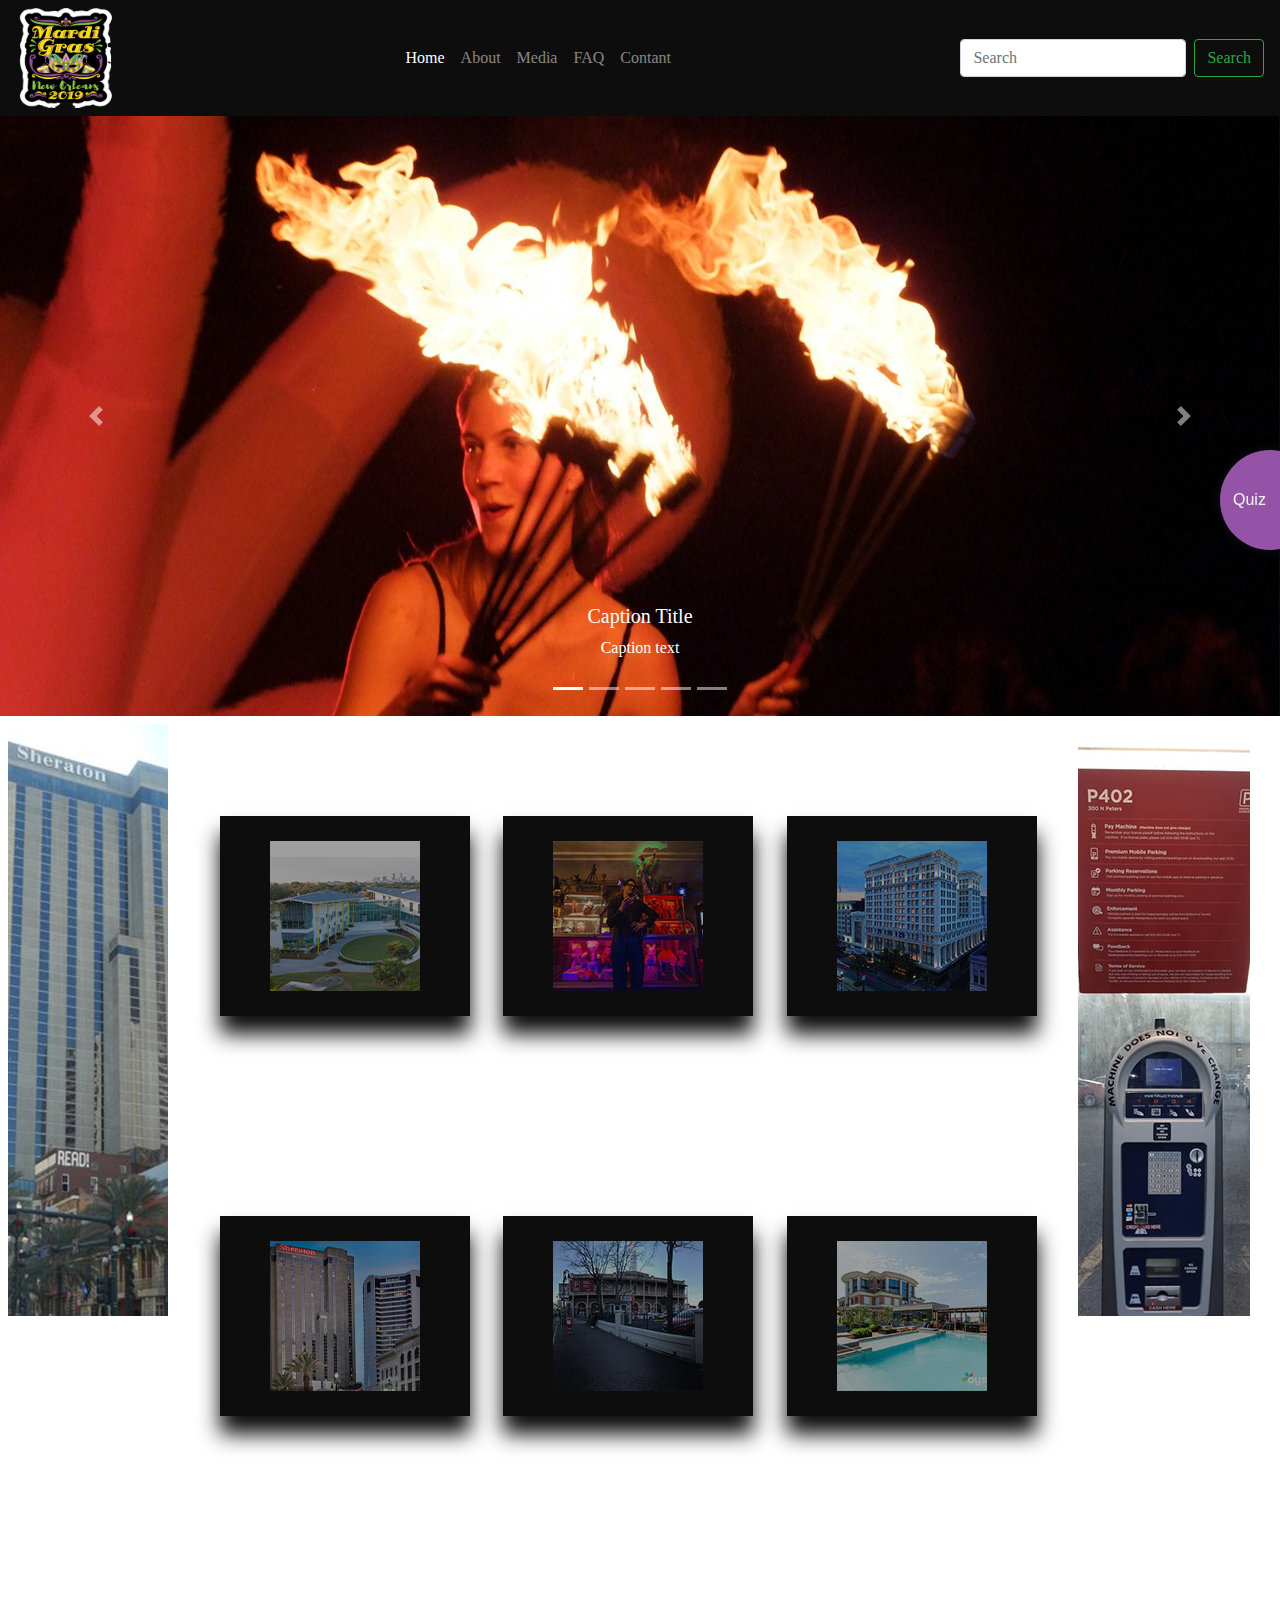
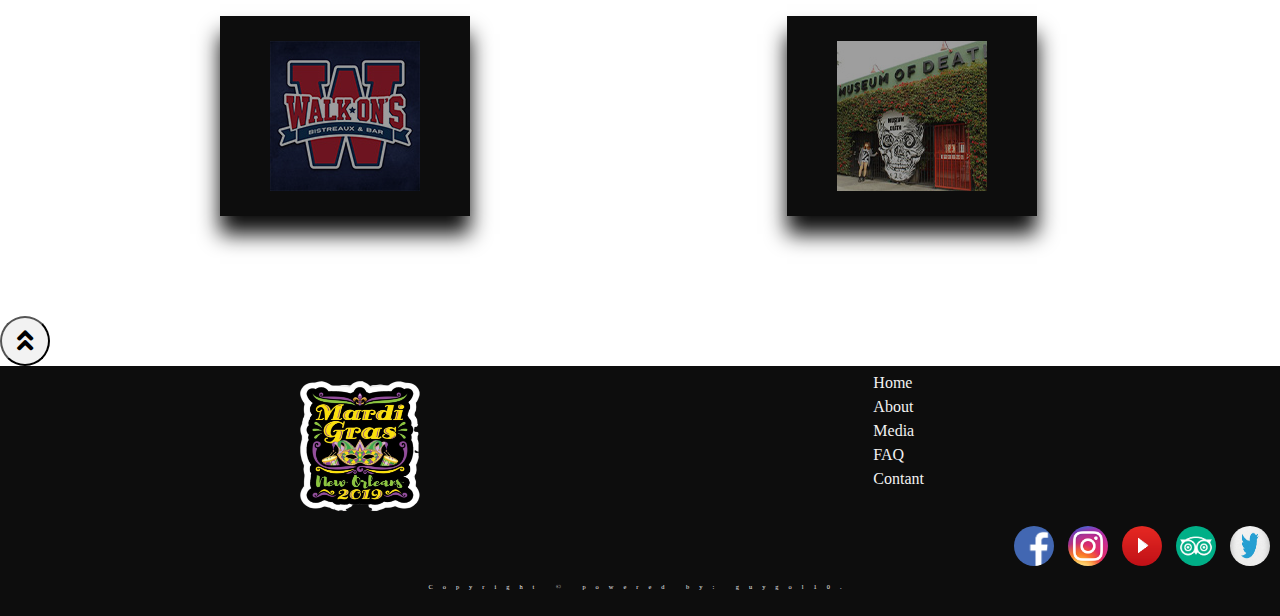
<file: index.html>
<!DOCTYPE html>
<html lang="en">

<head>
    <meta charset="UTF-8">
    <meta name="viewport" content="width=device-width, initial-scale=1.0">
    <meta http-equiv="X-UA-Compatible" content="ie=edge">
    <!-- Bootstap CSS -->
    <link rel="stylesheet" href="https://cdnjs.cloudflare.com/ajax/libs/twitter-bootstrap/4.3.1/css/bootstrap.min.css">
    <!-- Font Awesome CSS -->
    <link rel="stylesheet" href="https://cdnjs.cloudflare.com/ajax/libs/font-awesome/5.11.2/css/all.min.css">
    <!-- Castum CSS -->
    <link rel="stylesheet" href="css/style.css">
    <!-- FavIcon -->
    <link rel="shortcut icon" href="images/favicon.png" type="image/x-icon">
    <title>Mardi Gras New Orleans</title>

</head>

<body>
    <!-- navbar -->
    <nav class="navbar navbar-expand-sm navbar-dark bgColor">
        <a href="#"><img class="logo" src="images/logo.png " alt="Mardi Gras New Orleans logo"></a>
        <button class="navbar-toggler d-lg-none" type="button" data-toggle="collapse" data-target="#collapsibleNavId"
            aria-controls="collapsibleNavId" aria-expanded="false" aria-label="Toggle navigation">
            <span class="navbar-toggler-icon"></span>
        </button>
        <div class="collapse navbar-collapse" id="collapsibleNavId">
            <ul class="navbar-nav mr-auto mt-2 mt-lg-0">
                <li class="nav-item active">
                    <a class="nav-link" href="#">Home</a>
                </li>
                <li class="nav-item">
                    <a class="nav-link" href="about.html">About</a>
                </li>
                </li>
                <li class="nav-item">
                    <a class="nav-link" href="media.html">Media</a>
                </li>
                </li>
                <li class="nav-item">
                    <a class="nav-link" href="FAQ.html">FAQ</a>
                </li>
                </li>
                <li class="nav-item">
                    <a class="nav-link" href="contant.html">Contant</a>
                </li>
                <!-- <li class="nav-item dropdown">
                    <a class="nav-link dropdown-toggle" href="#" id="dropdownId" data-toggle="dropdown"
                        aria-haspopup="true" aria-expanded="false">Dropdown</a>
                    <div class="dropdown-menu" aria-labelledby="dropdownId">
                        <a class="dropdown-item" href="#">Action 1</a>
                        <a class="dropdown-item" href="#">Action 2</a>
                    </div>
                </li> -->
            </ul>
            <form class="form-inline my-2 my-lg-0">
                <input class="form-control mr-sm-2" type="text" placeholder="Search">
                <button class="btn btn-outline-success my-2 my-sm-0" type="submit">Search</button>
            </form>
        </div>
    </nav>

    <!-- carousel -->
    <div id="carousel" class="carousel slide" data-ride="carousel">
        <ol class="carousel-indicators">
            <li data-target="#carousel" data-slide-to="0" class="active"></li>
            <li data-target="#carousel" data-slide-to="1"></li>
            <li data-target="#carousel" data-slide-to="2"></li>
            <li data-target="#carousel" data-slide-to="3"></li>
            <li data-target="#carousel" data-slide-to="4"></li>
        </ol>
        <div class="carousel-inner">
            <div class="carousel-item active">
                <img class="d-block w-100" src="images/Untitled-1.jpg" alt="First slide">
                <div class="carousel-caption d-none d-md-block">
                    <h5>Caption Title</h5>
                    <p>Caption text</p>
                </div>
            </div>
            <div class="carousel-item">
                <img class="d-block w-100" src="images/Untitled-2.jpg" alt="Second slide">
                <div class="carousel-caption d-none d-md-block">
                    <h5>Caption Title</h5>
                    <p>Caption text</p>
                </div>
            </div>
            <div class="carousel-item">
                <img class="d-block w-100" src="images/Untitled-3.jpg" alt="Third slide">
                <div class="carousel-caption d-none d-md-block">
                    <h5>Caption Title</h5>
                    <p>Caption text</p>
                </div>
            </div>
            <div class="carousel-item">
                <img class="d-block w-100" src="images/Untitled-4.jpg" alt="Fourth slide">
                <div class="carousel-caption d-none d-md-block">
                    <h5>Caption Title</h5>
                    <p>Caption text</p>
                </div>
            </div>
            <div class="carousel-item">
                <img class="d-block w-100" src="images/Untitled-5.jpg" alt="Fifth slide">
                <div class="carousel-caption d-none d-md-block">
                    <h5>Caption Title</h5>
                    <p>Caption text</p>
                </div>
            </div>
            <a class="carousel-control-prev" href="#carousel" role="button" data-slide="prev">
                <span class="carousel-control-prev-icon" aria-hidden="true"></span>
                <span class="sr-only">Previous</span>
            </a>
            <a class="carousel-control-next" href="#carousel" role="button" data-slide="next">
                <span class="carousel-control-next-icon" aria-hidden="true"></span>
                <span class="sr-only">Next</span>
            </a>
        </div>
    </div>

    <img class="mobileImg" src="images/Untitled-1.jpg" alt="">
    <!-- banner -->
    <div class="grid-container">
        <div class="banner-1">
            <div class="banner1box"></div>
            <iframe width="180" height="600" scrolling="no" src="banner1.html" frameborder="0">
            </iframe>
        </div>
        <div class="cardsBox">
            <div class="row">
                <section class="fund-container">
                    <div class="col-md-4">
                        <article class="fund-card">
                            <div class="face face1">
                                <div class="fund-content">
                                    <a href="https://www.lcm.org/">
                                        <img src="images/fund1.jpg" alt="">
                                    </a>
                                </div>
                            </div>
                            <div class="face face2">
                                <div class="fund-content">
                                    <a href="https://www.lcm.org/">
                                        <h5>Louisiana Children's Museum</h5>
                                    </a>
                                </div>
                            </div>
                        </article>
                    </div>

                    <div class="col-md-4">
                        <article class="fund-card">
                            <div class="face face1">
                                <div class="fund-content">
                                    <a href="https://thehauntedmuseum.com/">
                                        <img src="images/fund2.jpg" alt="">
                                    </a>
                                </div>
                            </div>
                            <div class="face face2">
                                <div class="fund-content">

                                    <a href="https://thehauntedmuseum.com/">
                                        <h5>Haunted Museum</h5>
                                    </a>
                                </div>
                            </div>
                        </article>
                    </div>

                    <div class="col-md-4">
                        <article class="fund-card">
                            <div class="face face1">
                                <div class="fund-content">
                                    <a
                                        href="https://www.ritzcarlton.com/en/hotels/new-orleans?scid=bb1a189a-fec3-4d19-a255-54ba596febe2">
                                        <img src="images/fund3.jpg" alt="">
                                    </a>
                                </div>
                            </div>
                            <div class="face face2">
                                <div class="fund-content">
                                    <a
                                        href="https://www.ritzcarlton.com/en/hotels/new-orleans?scid=bb1a189a-fec3-4d19-a255-54ba596febe2">
                                        <h5>The Ritz-Carlton, New Orleans</h5>
                                    </a>
                                </div>
                            </div>
                        </article>
                    </div>
                </section>
            </div>
            <div class="row">
                <section class="fund-container">
                    <div class="col-md-4">
                        <article class="fund-card">
                            <div class="face face1">
                                <div class="fund-content">
                                    <a
                                        href="https://www.marriott.com/hotels/travel/msyis-sheraton-new-orleans-hotel/?scid=bb1a189a-fec3-4d19-a255-54ba596febe2">
                                        <img src="images/fund4.jpg" alt="">
                                    </a>
                                </div>
                            </div>
                            <div class="face face2">
                                <div class="fund-content">
                                    <a
                                        href="https://www.marriott.com/hotels/travel/msyis-sheraton-new-orleans-hotel/?scid=bb1a189a-fec3-4d19-a255-54ba596febe2">
                                        <h5>Sheraton New Orleans Hotel</h5>
                                    </a>
                                </div>
                            </div>
                        </article>
                    </div>

                    <div class="col-md-4">
                        <article class="fund-card">
                            <div class="face face1">
                                <div class="fund-content">
                                    <a href="https://www.premiumparking.com/P402">
                                        <img src="images/fund5.jpg" alt="">
                                    </a>
                                </div>
                            </div>
                            <div class="face face2">
                                <div class="fund-content">
                                    <a href="https://www.premiumparking.com/P402">
                                        <h5>Premium Parking - P402</h5>

                                    </a>
                                </div>
                            </div>
                        </article>
                    </div>

                    <div class="col-md-4">
                        <article class="fund-card">
                            <div class="face face1">
                                <div class="fund-content">
                                    <a href="https://www.acehotel.com/neworleans/">
                                        <img src="images/fund6.jpg" alt="">
                                    </a>
                                </div>
                            </div>
                            <div class="face face2">
                                <div class="fund-content">
                                    <a href="https://www.acehotel.com/neworleans/">
                                        <h5>Ace Hotel New Orleans</h5>
                                    </a>
                                </div>
                            </div>
                        </article>
                    </div>
                </section>
            </div>
            <div class="row">
                <section class="fund-container">

                    <div class="col-md-4">
                        <article class="fund-card">
                            <div class="face face1">
                                <div class="fund-content">
                                    <a href="https://walk-ons.com/">
                                        <img src="images/fund7.jpg" alt="">
                                    </a>
                                </div>
                            </div>
                            <div class="face face2">
                                <div class="fund-content">
                                    <a href="https://walk-ons.com/">
                                        <h54>Walk-On's Bistreaux and Bar</h54>
                                    </a>
                                </div>
                            </div>
                        </article>
                    </div>

                    <div class="col-md-4">
                        <article class="fund-card">
                            <div class="face face1">
                                <div class="fund-content">
                                    <a href="http://www.museumofdeath.net/">
                                        <img src="images/fund8.jpg" alt="">
                                    </a>
                                </div>
                            </div>
                            <div class="face face2">
                                <div class="fund-content">
                                    <a href="http://www.museumofdeath.net/">
                                        <h5>Museum of Death</h5>
                                    </a>
                                </div>
                            </div>
                        </article>
                    </div>
                </section>
            </div>
        </div>
        <div class="banner-2">
            <div class="banner2box"></div>
            <iframe width="180" height="600" scrolling="no" src="banner2.html" frameborder="0">
            </iframe>
        </div>
    </div>






    <button class="btn btn-quiz">Quiz</button>
    <button id="back-to-top-btn"><i class="fas fa-angle-double-up"> </i></button>

    <footer class="footerDekstop">
        <div class="row">
            <div class="col-md-8 col-sm-12">
                <a href="#">
                    <img class="logo" src="images/logo.png" alt="Mardi Gras New Orleans logo"></a>
            </div>
            <div class="col-md-4 col-sm-12">
                <a class="footerLink" href="#">Home</a><br>
                <a class="footerLink" href="about.html">About</a><br>
                <a class="footerLink" href="media.html">Media</a><br>
                <a class="footerLink" href="FAQ.html">FAQ</a><br>
                <a class="footerLink" href="contant.html">Contant</a>
            </div>
        </div>
        <div class="row">
            <div class="col-md-8"></div>
            <div class="col-md-4">
                <div class="contantUs">
                    <a href="https://www.facebook.com/MardiGrasNewOrleans">
                        <img class="imgFooter" src="images/facebookIcon.png" alt="">
                    </a>
                    <a href="https://www.instagram.com/mardigrasneworleans/">
                        <img class="imgFooter" src="images/InstagramIcon.png" alt="">
                    </a>
                    <a href="https://www.youtube.com/channel/UCOrq1qF6dVDn9Do-wvbKh0Q">
                        <img class="imgFooter" src="images/youtubeIcon.png" alt="">
                    </a>
                    <a href="https://www.tripadvisor.com/Profile/MardiGrasNOLA">
                        <img class="imgFooter" src="images/tripadvisorIcon.png" alt="">
                    </a>
                    <a href="https://twitter.com/MardiGrasNOLA">
                        <img class="imgFooter" src="images/twitterIcon.jpg" alt="">
                    </a>
                </div>
            </div>
        </div>
        <div class="row">
            <div class=" copyright">
                <h6>
                    Copyright © powered by: guygol10.
                </h6>
            </div>
        </div>
    </footer>
    <footer class="footerMobile">
        <div class="grid-container">
            <div class="item1">
                <a href="#"><img class="logo" src="images/logo.png" alt="Mardi Gras New Orleans logo"></a>
            </div>
            <div class="item1">
                <a class="footerLink" href="#">Home</a><br>
                <a class="footerLink" href="about.html">About</a><br>
                <a class="footerLink" href="media.html">Media</a><br>
                <a class="footerLink" href="FAQ.html">FAQ</a><br>
                <a class="footerLink" href="contant.html">Contant</a>
            </div>
        </div>
        <div class="contantUs">
            <a href="https://www.facebook.com/MardiGrasNewOrleans">
                <img class="imgFooter" src="images/facebookIcon.png" alt="">
            </a>
            <a href="https://www.instagram.com/mardigrasneworleans/">
                <img class="imgFooter" src="images/InstagramIcon.png" alt="">
            </a>
            <a href="https://www.youtube.com/channel/UCOrq1qF6dVDn9Do-wvbKh0Q">
                <img class="imgFooter" src="images/youtubeIcon.png" alt="">
            </a>
            <a href="https://www.tripadvisor.com/Profile/MardiGrasNOLA">
                <img class="imgFooter" src="images/tripadvisorIcon.png" alt="">
            </a>
            <a href="https://twitter.com/MardiGrasNOLA">
                <img class="imgFooter" src="images/twitterIcon.jpg" alt="">
            </a>
        </div>
        <br>
        <br>
        <div class=" copyright">
            <h6>
                Copyright © powered by: guygol10.
            </h6>
        </div>
    </footer>





    <script src="https://cdnjs.cloudflare.com/ajax/libs/jquery/3.4.1/jquery.slim.min.js">
    </script>
    <script src="https://cdnjs.cloudflare.com/ajax/libs/popper.js/1.15.0/umd/popper.min.js">
    </script>
    <script src="https://cdnjs.cloudflare.com/ajax/libs/twitter-bootstrap/4.3.1/js/bootstrap.min.js">
    </script>
    <script src="JS/main.js" async></script>

</body>

</html>
</file>
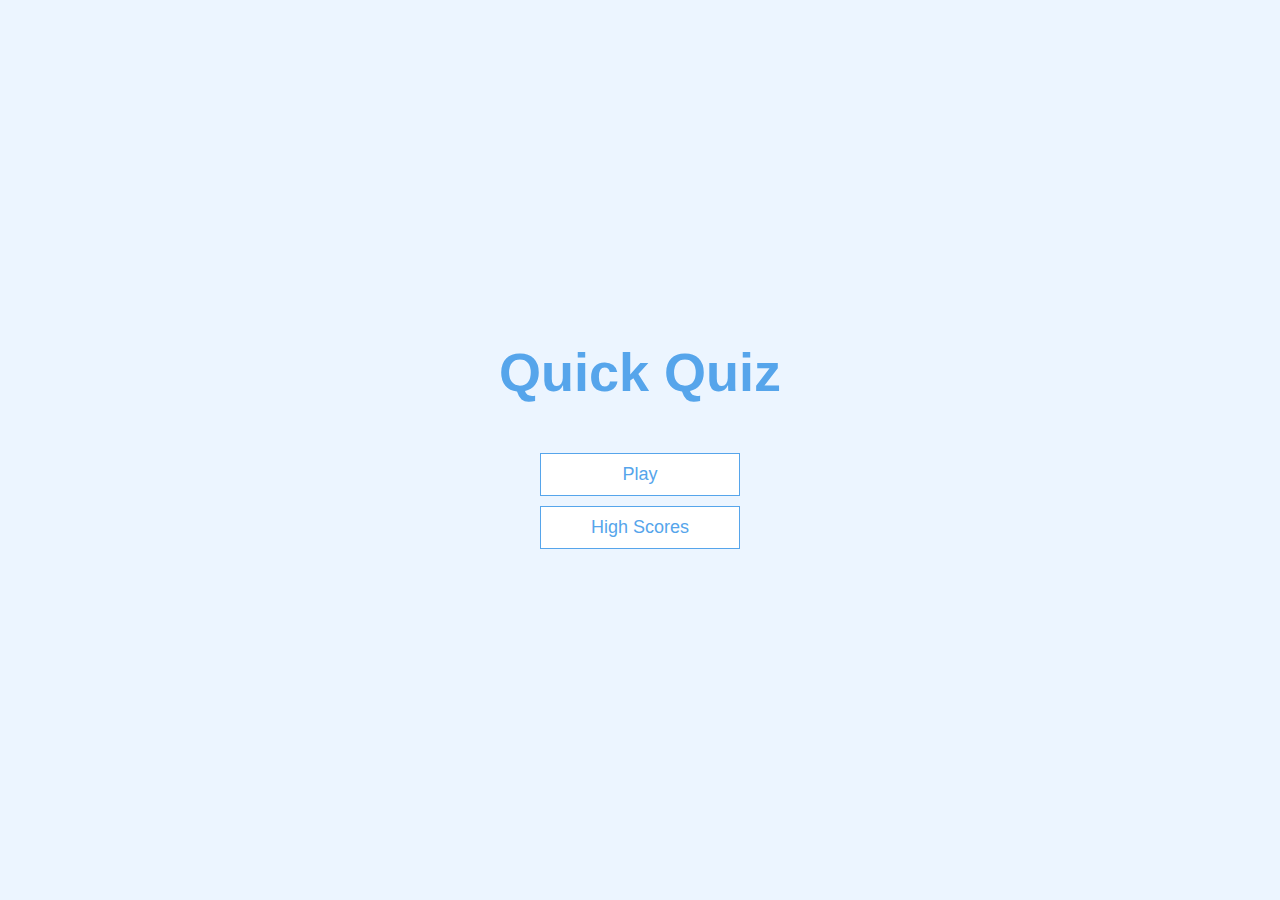
<file: quiz_app/index.html>
<!DOCTYPE html>
<html lang="en">
  <head>
    <meta charset="UTF-8" />
    <meta name="viewport" content="width=device-width, initial-scale=1.0" />
    <meta http-equiv="X-UA-Compatible" content="ie=edge" />
    <title>Quick Quiz</title>
    <link rel="stylesheet" href="app.css" />
  </head>
  <body>
    <div class="container">
      <div id="home" class="flex-center flex-column">
        <h1>Quick Quiz</h1>
        <a class="btn" href="game.html">Play</a>
        <a class="btn" href="highscores.html">High Scores</a>
      </div>
    </div>
  </body>
</html>
</file>
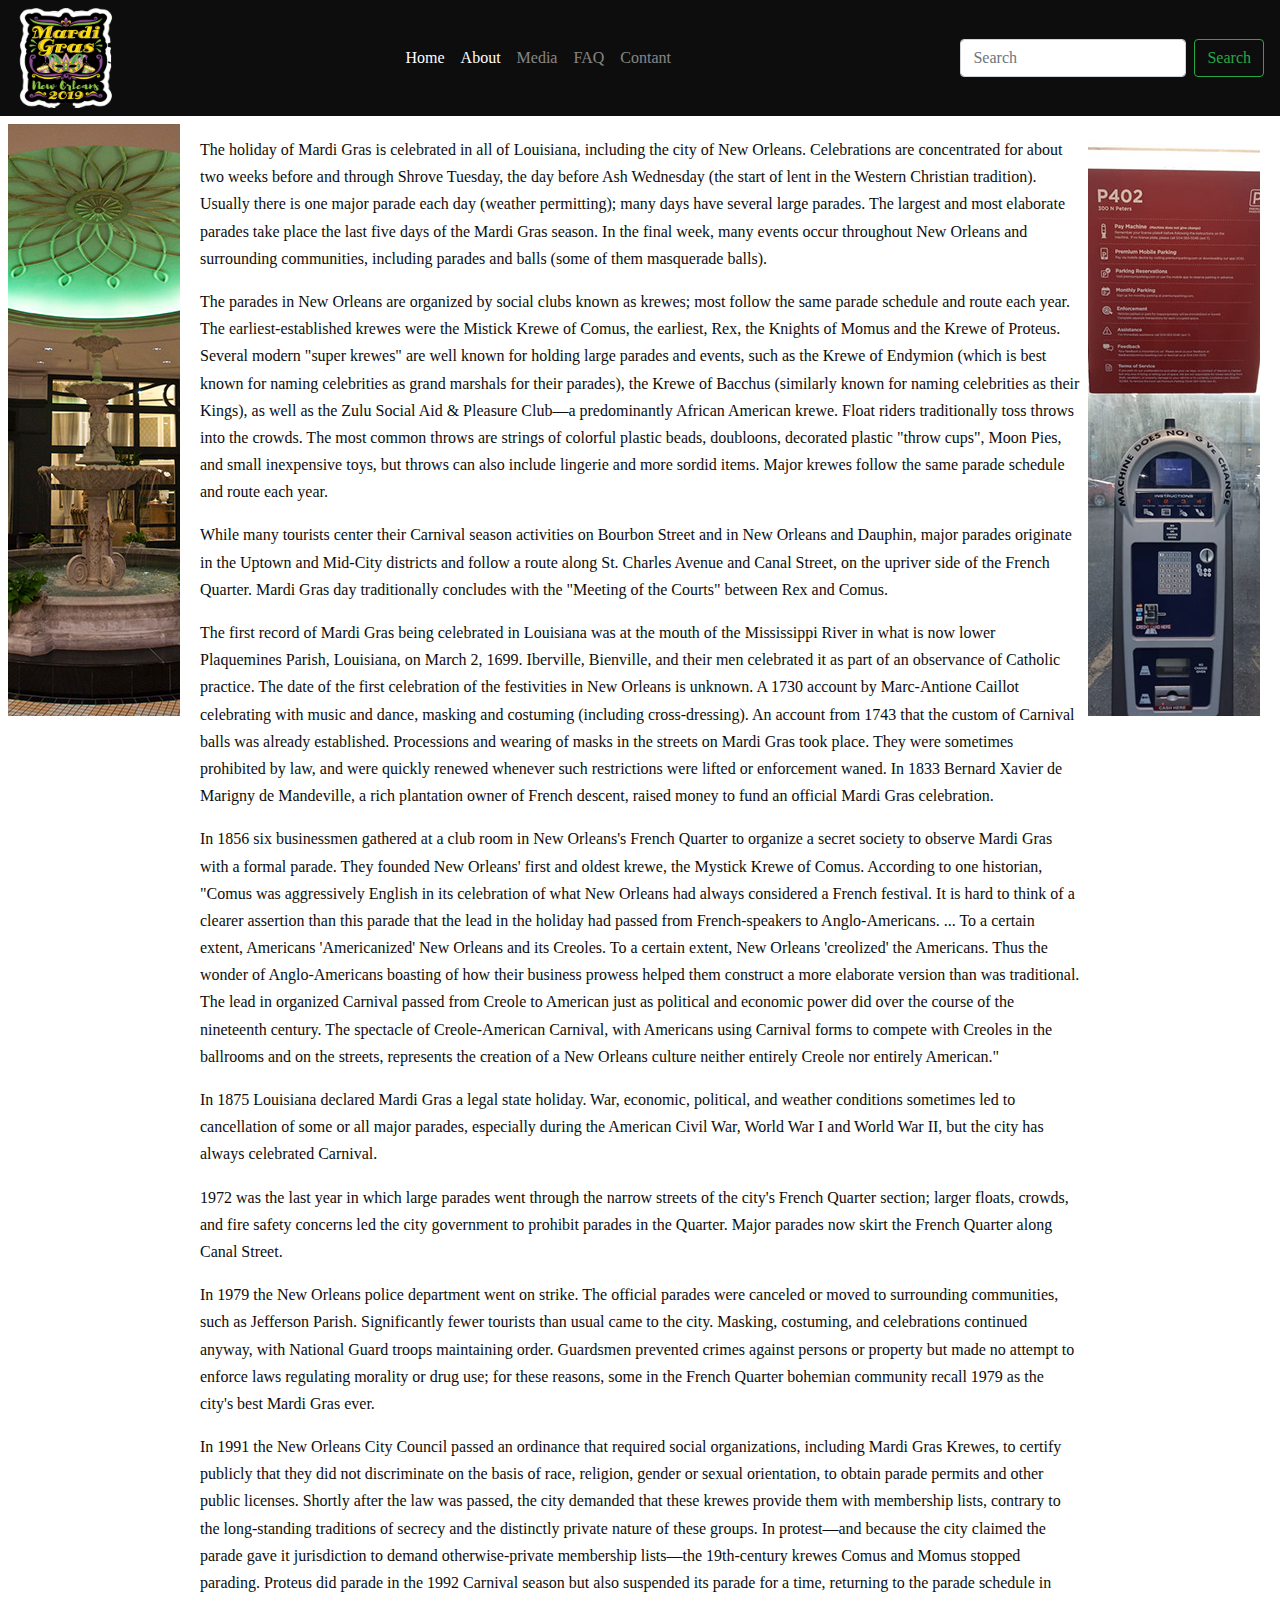
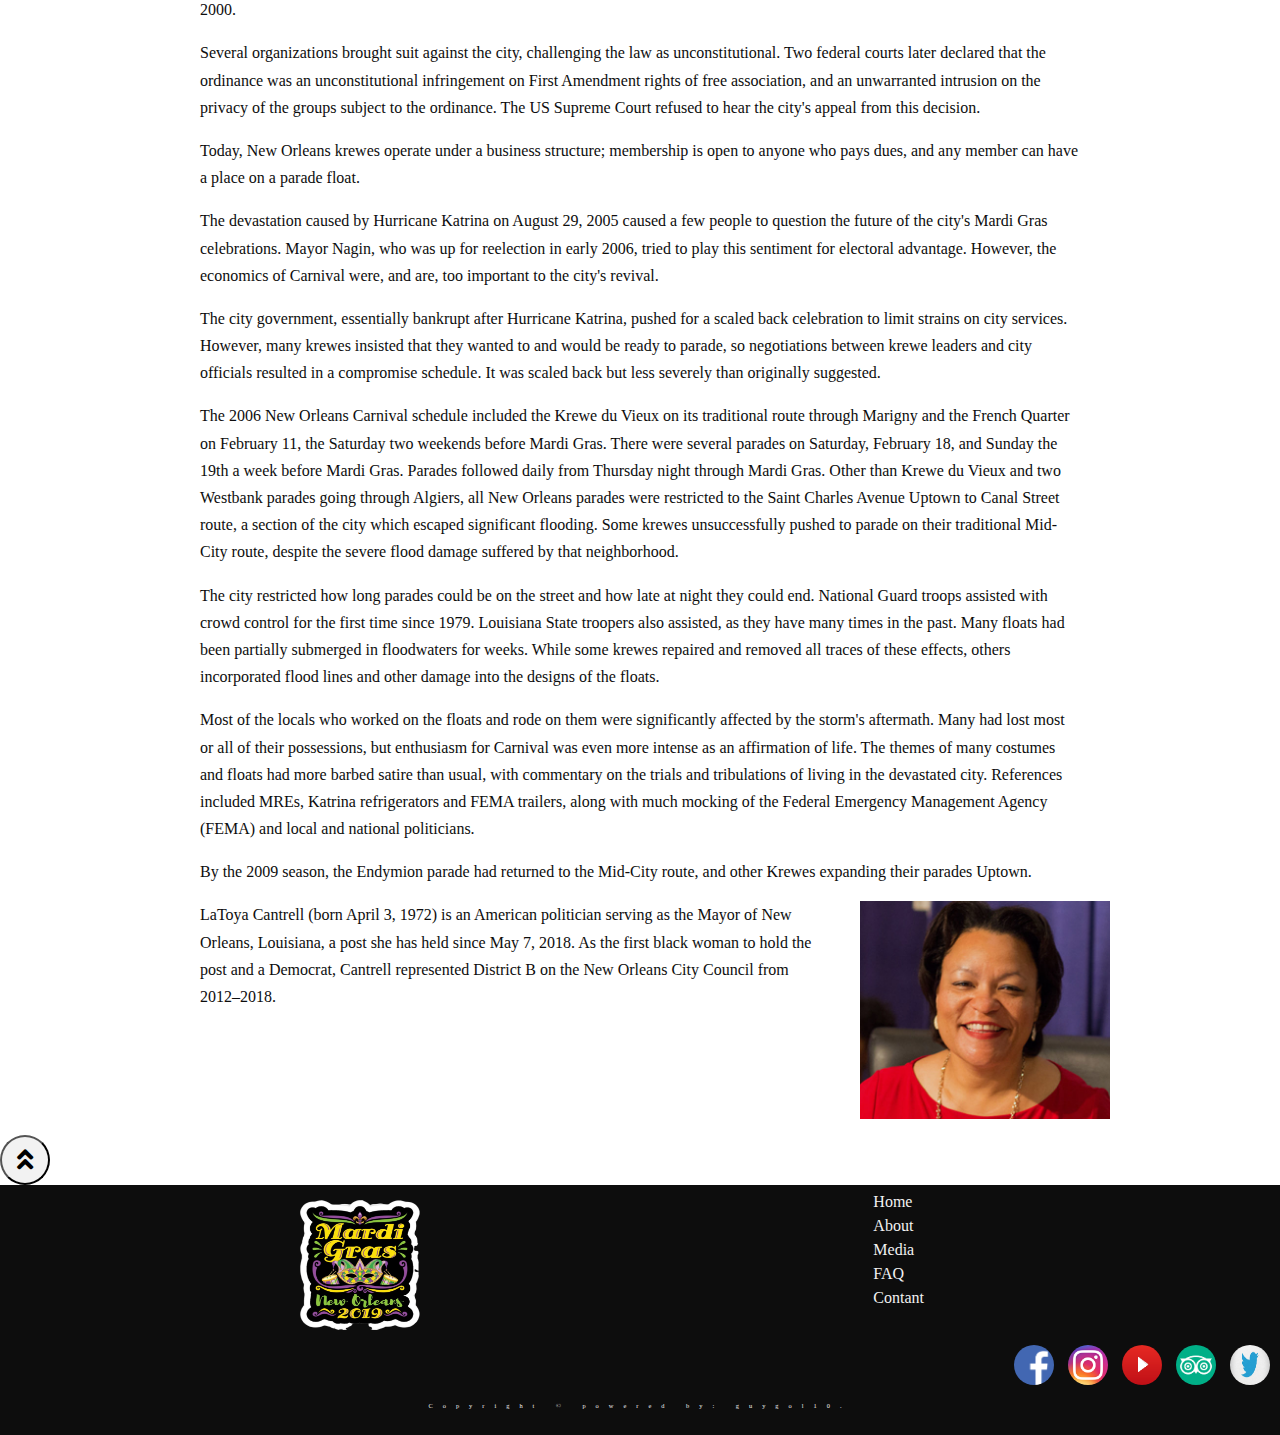
<file: about.html>
<!DOCTYPE html>
<html lang="en">

<head>
    <meta charset="UTF-8">
    <meta name="viewport" content="width=device-width, initial-scale=1.0">
    <meta http-equiv="X-UA-Compatible" content="ie=edge">
    <!-- Bootstap CSS -->
    <link rel="stylesheet" href="https://cdnjs.cloudflare.com/ajax/libs/twitter-bootstrap/4.3.1/css/bootstrap.min.css">
    <!-- Font Awesome CSS -->
    <link rel="stylesheet" href="https://cdnjs.cloudflare.com/ajax/libs/font-awesome/5.11.2/css/all.min.css">
    <!-- Castum CSS -->
    <link rel="stylesheet" href="css/style.css">
    <!-- FavIcon -->
    <link rel="shortcut icon" href="images/favicon.png" type="image/x-icon">
    <title>Mardi Gras New Orleans</title>

</head>

<body>

    <nav class="navbar navbar-expand-sm navbar-dark bgColor">
        <a href="#"><img class="logo" src="images/logo.png " alt="Mardi Gras New Orleans logo"></a>
        <button class="navbar-toggler d-lg-none" type="button" data-toggle="collapse" data-target="#collapsibleNavId"
            aria-controls="collapsibleNavId" aria-expanded="false" aria-label="Toggle navigation">
            <span class="navbar-toggler-icon"></span>
        </button>
        <div class="collapse navbar-collapse" id="collapsibleNavId">
            <ul class="navbar-nav mr-auto mt-2 mt-lg-0">
                <li class="nav-item active">
                    <a class="nav-link" href="index.html">Home</a>
                </li>
                <li class="nav-item active">
                    <a class="nav-link" href="#">About</a>
                </li>
                </li>
                <li class="nav-item">
                    <a class="nav-link" href="media.html">Media</a>
                </li>
                </li>
                <li class="nav-item">
                    <a class="nav-link" href="FAQ.html">FAQ</a>
                </li>
                </li>
                <li class="nav-item">
                    <a class="nav-link" href="contant.html">Contant</a>
                </li>
                <!-- <li class="nav-item dropdown">
                    <a class="nav-link dropdown-toggle" href="#" id="dropdownId" data-toggle="dropdown"
                        aria-haspopup="true" aria-expanded="false">Dropdown</a>
                    <div class="dropdown-menu" aria-labelledby="dropdownId">
                        <a class="dropdown-item" href="#">Action 1</a>
                        <a class="dropdown-item" href="#">Action 2</a>
                    </div>
                </li> -->
            </ul>
            <form class="form-inline my-2 my-lg-0">
                <input class="form-control mr-sm-2" type="text" placeholder="Search">
                <button class="btn btn-outline-success my-2 my-sm-0" type="submit">Search</button>
            </form>
        </div>
    </nav>



    <div class="grid-container-about">
        <div class="banner-1">
            <div class="banner1box"></div>
            <iframe width="180" height="600" scrolling="no" src="banner3.html" frameborder="0">
            </iframe>
        </div>
        <div class="aboutbox">
            <p>
                The holiday of Mardi Gras is celebrated in all of Louisiana, including the city of New Orleans.
                Celebrations are concentrated for about two weeks before and through Shrove Tuesday, the day before Ash
                Wednesday (the start of lent in the Western Christian tradition). Usually there is one major parade each
                day (weather permitting); many days have several large parades. The largest and most elaborate parades
                take place the last five days of the Mardi Gras season. In the final week, many events occur throughout
                New Orleans and surrounding communities, including parades and balls (some of them masquerade balls).
            </p>
            <p>
                The parades in New Orleans are organized by social clubs known as krewes; most follow the same parade
                schedule and route each year. The earliest-established krewes were the Mistick Krewe of Comus, the
                earliest, Rex, the Knights of Momus and the Krewe of Proteus. Several modern "super krewes" are well
                known for holding large parades and events, such as the Krewe of Endymion (which is best known for
                naming celebrities as grand marshals for their parades), the Krewe of Bacchus (similarly known for
                naming celebrities as their Kings), as well as the Zulu Social Aid & Pleasure Club—a predominantly
                African American krewe. Float riders traditionally toss throws into the crowds. The most common throws
                are strings of colorful plastic beads, doubloons, decorated plastic "throw cups", Moon Pies, and small
                inexpensive toys, but throws can also include lingerie and more sordid items. Major krewes follow the
                same parade schedule and route each year.
            </p>
            <p>
                While many tourists center their Carnival season activities on Bourbon Street and in New Orleans and
                Dauphin, major parades originate in the Uptown and Mid-City districts and follow a route along St.
                Charles Avenue and Canal Street, on the upriver side of the French Quarter. Mardi Gras day traditionally
                concludes with the "Meeting of the Courts" between Rex and Comus.
            </p>
            <p>
                The first record of Mardi Gras being celebrated in Louisiana was at the mouth of the Mississippi River
                in what is now lower Plaquemines Parish, Louisiana, on March 2, 1699. Iberville, Bienville, and their
                men celebrated it as part of an observance of Catholic practice. The date of the first celebration of
                the festivities in New Orleans is unknown. A 1730 account by Marc-Antione Caillot celebrating with music
                and dance, masking and costuming (including cross-dressing). An account from 1743 that the custom of
                Carnival balls was already established. Processions and wearing of masks in the streets on Mardi Gras
                took place. They were sometimes prohibited by law, and were quickly renewed whenever such restrictions
                were lifted or enforcement waned. In 1833 Bernard Xavier de Marigny de Mandeville, a rich plantation
                owner of French descent, raised money to fund an official Mardi Gras celebration.
            </p>
            <p>
                In 1856 six businessmen gathered at a club room in New Orleans's French Quarter to organize a secret
                society to observe Mardi Gras with a formal parade. They founded New Orleans' first and oldest krewe,
                the Mystick Krewe of Comus. According to one historian, "Comus was aggressively English in its
                celebration of what New Orleans had always considered a French festival. It is hard to think of a
                clearer assertion than this parade that the lead in the holiday had passed from French-speakers to
                Anglo-Americans. ... To a certain extent, Americans 'Americanized' New Orleans and its Creoles. To a
                certain extent, New Orleans 'creolized' the Americans. Thus the wonder of Anglo-Americans boasting of
                how their business prowess helped them construct a more elaborate version than was traditional. The lead
                in organized Carnival passed from Creole to American just as political and economic power did over the
                course of the nineteenth century. The spectacle of Creole-American Carnival, with Americans using
                Carnival forms to compete with Creoles in the ballrooms and on the streets, represents the creation of a
                New Orleans culture neither entirely Creole nor entirely American."
            </p>
            <p>
                In 1875 Louisiana declared Mardi Gras a legal state holiday. War, economic, political, and weather
                conditions sometimes led to cancellation of some or all major parades, especially during the American
                Civil War, World War I and World War II, but the city has always celebrated Carnival.
            </p>
            <p>
                1972 was the last year in which large parades went through the narrow streets of the city's French
                Quarter section; larger floats, crowds, and fire safety concerns led the city government to prohibit
                parades in the Quarter. Major parades now skirt the French Quarter along Canal Street.
            </p>
            <p>
                In 1979 the New Orleans police department went on strike. The official parades were canceled or moved to
                surrounding communities, such as Jefferson Parish. Significantly fewer tourists than usual came to the
                city. Masking, costuming, and celebrations continued anyway, with National Guard troops maintaining
                order. Guardsmen prevented crimes against persons or property but made no attempt to enforce laws
                regulating morality or drug use; for these reasons, some in the French Quarter bohemian community recall
                1979 as the city's best Mardi Gras ever.
            </p>
            <p>
                In 1991 the New Orleans City Council passed an ordinance that required social organizations, including
                Mardi Gras Krewes, to certify publicly that they did not discriminate on the basis of race, religion,
                gender or sexual orientation, to obtain parade permits and other public licenses. Shortly after the
                law was passed, the city demanded that these krewes provide them with membership lists, contrary to the
                long-standing traditions of secrecy and the distinctly private nature of these groups. In protest—and
                because the city claimed the parade gave it jurisdiction to demand otherwise-private membership
                lists—the 19th-century krewes Comus and Momus stopped parading. Proteus did parade in the 1992
                Carnival season but also suspended its parade for a time, returning to the parade schedule in 2000.
            </p>
            <p>
                Several organizations brought suit against the city, challenging the law as unconstitutional. Two
                federal courts later declared that the ordinance was an unconstitutional infringement on First Amendment
                rights of free association, and an unwarranted intrusion on the privacy of the groups subject to the
                ordinance. The US Supreme Court refused to hear the city's appeal from this decision.
            </p>
            <p>
                Today, New Orleans krewes operate under a business structure; membership is open to anyone who pays
                dues, and any member can have a place on a parade float.
            </p>
            <p>
                The devastation caused by Hurricane Katrina on August 29, 2005 caused a few people to question the
                future of the city's Mardi Gras celebrations. Mayor Nagin, who was up for reelection in early 2006,
                tried to play this sentiment for electoral advantage. However, the economics of
                Carnival were, and are, too important to the city's revival.
            </p>
            <p>
                The city government, essentially bankrupt after Hurricane Katrina, pushed for a scaled back celebration
                to limit strains on city services. However, many krewes insisted that they wanted to and would be ready
                to parade, so negotiations between krewe leaders and city officials resulted in a compromise schedule.
                It was scaled back but less severely than originally suggested.
            </p>
            <p>
                The 2006 New Orleans Carnival schedule included the Krewe du Vieux on its traditional route through
                Marigny and the French Quarter on February 11, the Saturday two weekends before Mardi Gras. There were
                several parades on Saturday, February 18, and Sunday the 19th a week before Mardi Gras. Parades followed
                daily from Thursday night through Mardi Gras. Other than Krewe du Vieux and two Westbank parades going
                through Algiers, all New Orleans parades were restricted to the Saint Charles Avenue Uptown to Canal
                Street route, a section of the city which escaped significant flooding. Some krewes unsuccessfully
                pushed to parade on their traditional Mid-City route, despite the severe flood damage suffered by that
                neighborhood.
            </p>
            <p>
                The city restricted how long parades could be on the street and how late at night they could end.
                National Guard troops assisted with crowd control for the first time since 1979. Louisiana State
                troopers also assisted, as they have many times in the past. Many floats had been partially submerged in
                floodwaters for weeks. While some krewes repaired and removed all traces of these effects, others
                incorporated flood lines and other damage into the designs of the floats.
            </p>
            <p>
                Most of the locals who worked on the floats and rode on them were significantly affected by the storm's
                aftermath. Many had lost most or all of their possessions, but enthusiasm for Carnival was even more
                intense as an affirmation of life. The themes of many costumes and floats had more barbed satire than
                usual, with commentary on the trials and tribulations of living in the devastated city. References
                included MREs, Katrina refrigerators and FEMA trailers, along with much mocking of the Federal Emergency
                Management Agency (FEMA) and local and national politicians.
            </p>
            <p>
                By the 2009 season, the Endymion parade had returned to the Mid-City route, and other Krewes expanding
                their parades Uptown.
            </p>
            <p>
                <div class="row">
                    <div class="col-md-9 col-sm-12">
                        LaToya Cantrell (born April 3, 1972) is an American politician serving as the Mayor of New
                        Orleans,
                        Louisiana, a post she has held since May 7, 2018. As the first black woman to hold the post and
                        a
                        Democrat, Cantrell represented District B on the New Orleans City Council from 2012–2018.
                    </div>
                    <div class="col-md-3 col-sm-12">
                        <img class="paraImg" src="images/LaToya_Cantrell.jpg" alt="LaToya_Cantrell">
                    </div>
                </div>
            </p>
        </div>
        <div class="banner-2">
            <div class="banner2box"></div>
            <iframe width="180" height="600" scrolling="no" src="banner2.html" frameborder="0">
            </iframe>
        </div>
    </div>


    <button id="back-to-top-btn"><i class="fas fa-angle-double-up"> </i></button>






    <footer class="footerDekstop">
        <div class="row">
            <div class="col-md-8 col-sm-12">
                <a href="#">
                    <img class="logo" src="images/logo.png" alt="Mardi Gras New Orleans logo"></a>
            </div>
            <div class="col-md-4 col-sm-12">
                <a class="footerLink" href="index.html">Home</a><br>
                <a class="footerLink" href="#">About</a><br>
                <a class="footerLink" href="media.html">Media</a><br>
                <a class="footerLink" href="FAQ.html">FAQ</a><br>
                <a class="footerLink" href="contant.html">Contant</a>
            </div>
        </div>
        <div class="row">
            <div class="col-md-8"></div>
            <div class="col-md-4">
                <div class="contantUs">
                    <a href="https://www.facebook.com/MardiGrasNewOrleans">
                        <img class="imgFooter" src="images/facebookIcon.png" alt="">
                    </a>
                    <a href="https://www.instagram.com/mardigrasneworleans/">
                        <img class="imgFooter" src="images/InstagramIcon.png" alt="">
                    </a>
                    <a href="https://www.youtube.com/channel/UCOrq1qF6dVDn9Do-wvbKh0Q">
                        <img class="imgFooter" src="images/youtubeIcon.png" alt="">
                    </a>
                    <a href="https://www.tripadvisor.com/Profile/MardiGrasNOLA">
                        <img class="imgFooter" src="images/tripadvisorIcon.png" alt="">
                    </a>
                    <a href="https://twitter.com/MardiGrasNOLA">
                        <img class="imgFooter" src="images/twitterIcon.jpg" alt="">
                    </a>
                </div>
            </div>
        </div>
        <div class="row">
            <div class=" copyright">
                <h6>
                    Copyright © powered by: guygol10.
                </h6>
            </div>
        </div>
    </footer>
    <footer class="footerMobile">
        <div class="grid-container">
            <div class="item1">
                <a href="#"><img class="logo" src="images/logo.png" alt="Mardi Gras New Orleans logo"></a>
            </div>
            <div class="item1">
                <a class="footerLink" href="index.html">Home</a><br>
                <a class="footerLink" href="#">About</a><br>
                <a class="footerLink" href="media.html">Media</a><br>
                <a class="footerLink" href="FAQ.html">FAQ</a><br>
                <a class="footerLink" href="contant.html">Contant</a>
            </div>
        </div>
        <div class="contantUs">
            <a href="https://www.facebook.com/MardiGrasNewOrleans">
                <img class="imgFooter" src="images/facebookIcon.png" alt="">
            </a>
            <a href="https://www.instagram.com/mardigrasneworleans/">
                <img class="imgFooter" src="images/InstagramIcon.png" alt="">
            </a>
            <a href="https://www.youtube.com/channel/UCOrq1qF6dVDn9Do-wvbKh0Q">
                <img class="imgFooter" src="images/youtubeIcon.png" alt="">
            </a>
            <a href="https://www.tripadvisor.com/Profile/MardiGrasNOLA">
                <img class="imgFooter" src="images/tripadvisorIcon.png" alt="">
            </a>
            <a href="https://twitter.com/MardiGrasNOLA">
                <img class="imgFooter" src="images/twitterIcon.jpg" alt="">
            </a>
        </div>
        <br>
        <br>
        <div class=" copyright">
            <h6>
                Copyright © powered by: guygol10.
            </h6>
        </div>
    </footer>





    <script src="https://cdnjs.cloudflare.com/ajax/libs/jquery/3.4.1/jquery.slim.min.js"></script>
    <script src="https://cdnjs.cloudflare.com/ajax/libs/popper.js/1.15.0/umd/popper.min.js"></script>
    <script src="https://cdnjs.cloudflare.com/ajax/libs/twitter-bootstrap/4.3.1/js/bootstrap.min.js"></script>
    <script src="JS/main.js" async></script>

</body>

</html>
</file>
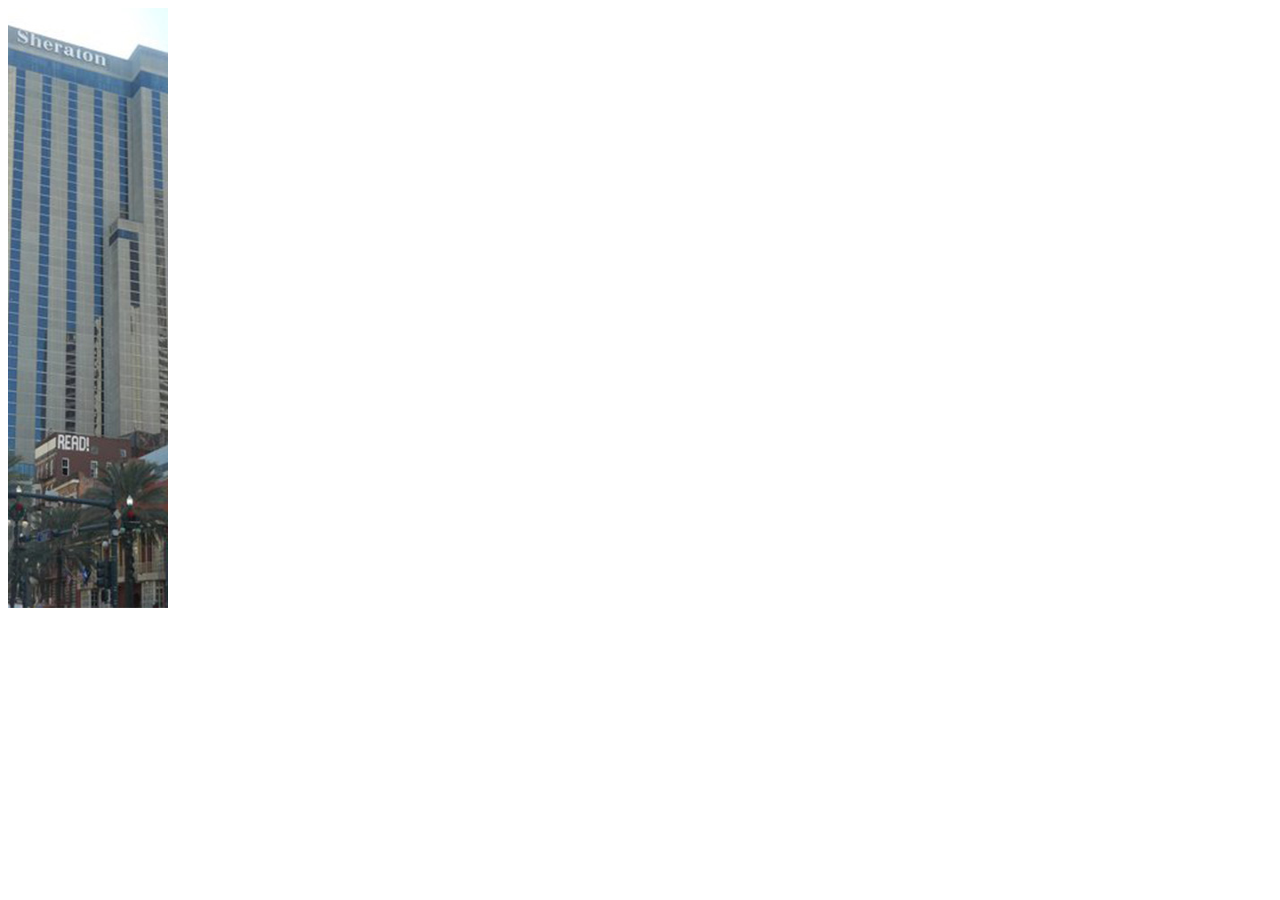
<file: banner1.html>
<!DOCTYPE html>
<html lang="en">

<head>
    <meta charset="UTF-8">
    <meta name="viewport" content="width=device-width, initial-scale=1.0">
    <meta http-equiv="X-UA-Compatible" content="ie=edge">
    <title>banner 1</title>
</head>
<style>
    a img {
        width: 160px;
        height: 600px;
        position: absolute;
    }

    div {
        position: absolute;
        width: 160px;
        height: 600px;
        background-color: #000;
        z-index: 10;
    }
</style>

<body>
    <a href="https://www.marriott.com/hotels/travel/msyis-sheraton-new-orleans-hotel/?scid=bb1a189a-fec3-4d19-a255-54ba596febe2">
        <div>
            <img src="images/banner1.jpg" id="banner1Img" alt="">
        </div>
    </a>

    <script>
        const ban1 = document.querySelector("#banner1Img");
        ban1.addEventListener('click', function () {
            window.open(
                "https://www.marriott.com/hotels/travel/msyis-sheraton-new-orleans-hotel/?scid=bb1a189a-fec3-4d19-a255-54ba596febe2"
            );
        });
    </script>
</body>

</html>
</file>
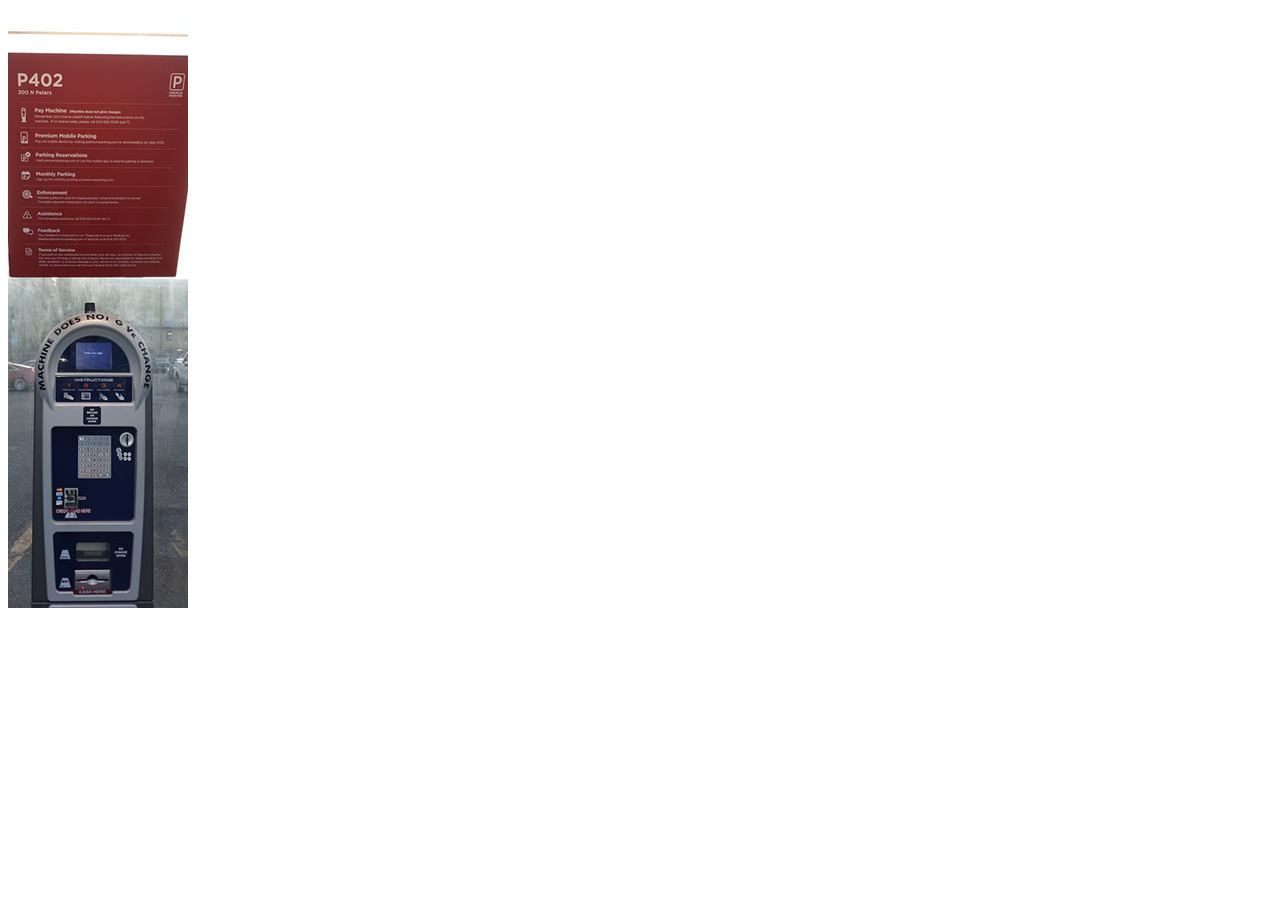
<file: banner2.html>
<!DOCTYPE html>
<html lang="en">

<head>
    <meta charset="UTF-8">
    <meta name="viewport" content="width=device-width, initial-scale=1.0">
    <meta http-equiv="X-UA-Compatible" content="ie=edge">
    <title>banner 2</title>
    <style>
        a img {
            width: 180Px;
            height: 600px;
            position: absolute;
        }

        div {
            position: absolute;
            width: 180px;
            height: 600px;
            background-color: #000;
            z-index: 10;
        }
    </style>
</head>

<body>
    <a href="https://www.premiumparking.com/P0402">
        <div>
            <img src="images/banner2.jpg" id="banner2Img" alt="">
        </div>
    </a>

    <script>
        const ban2 = document.querySelector("#banner2Img");
        ban2.addEventListener('click', function () {
            window.open("https://www.premiumparking.com/P0402");
        });
    </script>
</body>

</html>
</file>
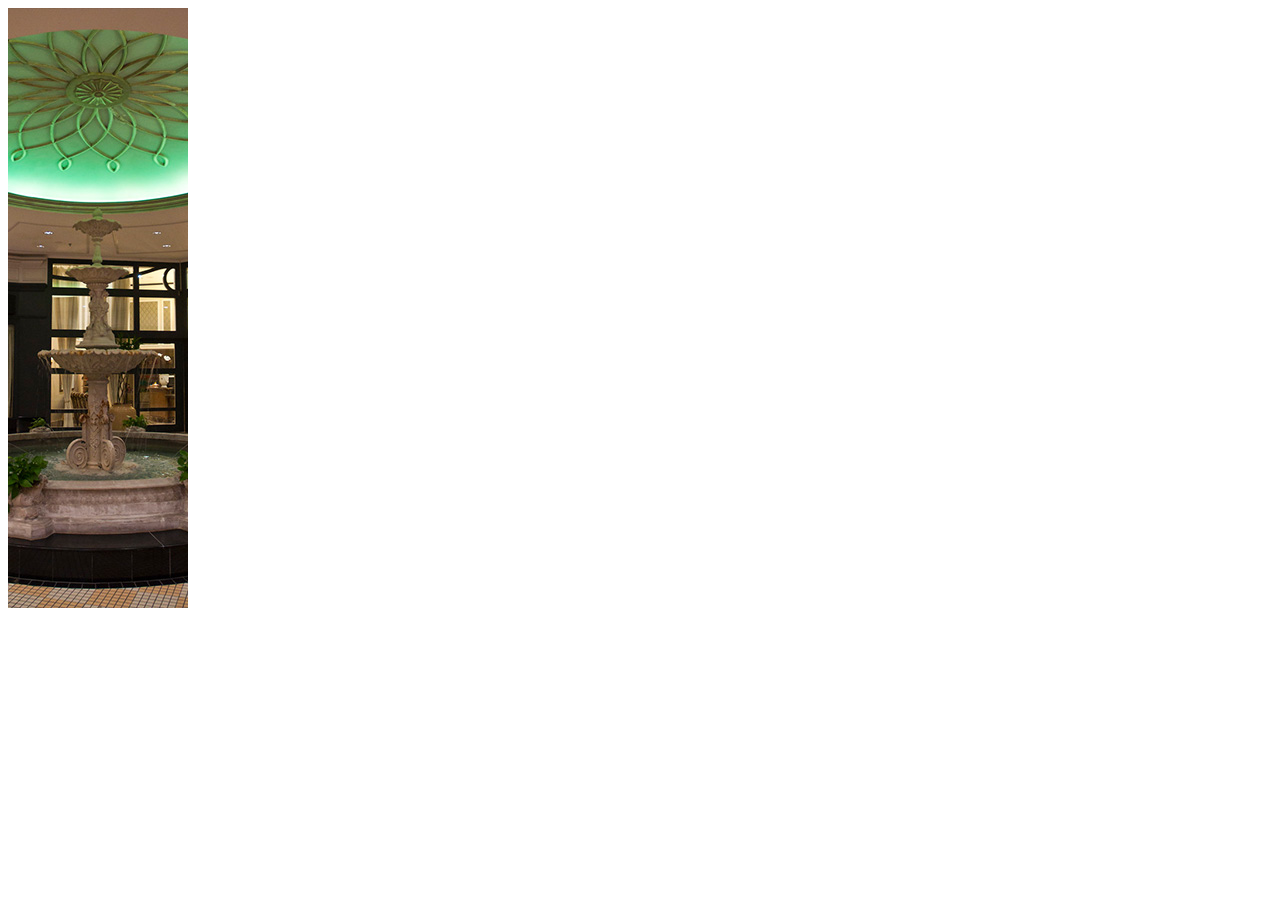
<file: banner3.html>
<!DOCTYPE html>
<html lang="en">

<head>
    <meta charset="UTF-8">
    <meta name="viewport" content="width=device-width, initial-scale=1.0">
    <meta http-equiv="X-UA-Compatible" content="ie=edge">
    <title>banner 2</title>
    <style>
        a img {
            width: 180Px;
            height: 600px;
            position: absolute;
        }

        div {
            position: absolute;
            width: 180px;
            height: 600px;
            background-color: #000;
            z-index: 10;
        }
    </style>
</head>

<body>
    <a href="https://www.ritzcarlton.com/en/hotels/new-orleans?scid=bb1a189a-fec3-4d19-a255-54ba596febe2">
        <div>
            <img src="images/banner3.jpg" id="banner3Img" alt="">
        </div>
    </a>

    <script>
        const ban3 = document.querySelector("#banner3Img");
        ban3.addEventListener('click', function () {
            window.open("https://www.ritzcarlton.com/en/hotels/new-orleans?scid=bb1a189a-fec3-4d19-a255-54ba596febe2https://www.ritzcarlton.com/en/hotels/new-orleans?scid=bb1a189a-fec3-4d19-a255-54ba596febe2");
        });
    </script>
</body>

</html>
</file>
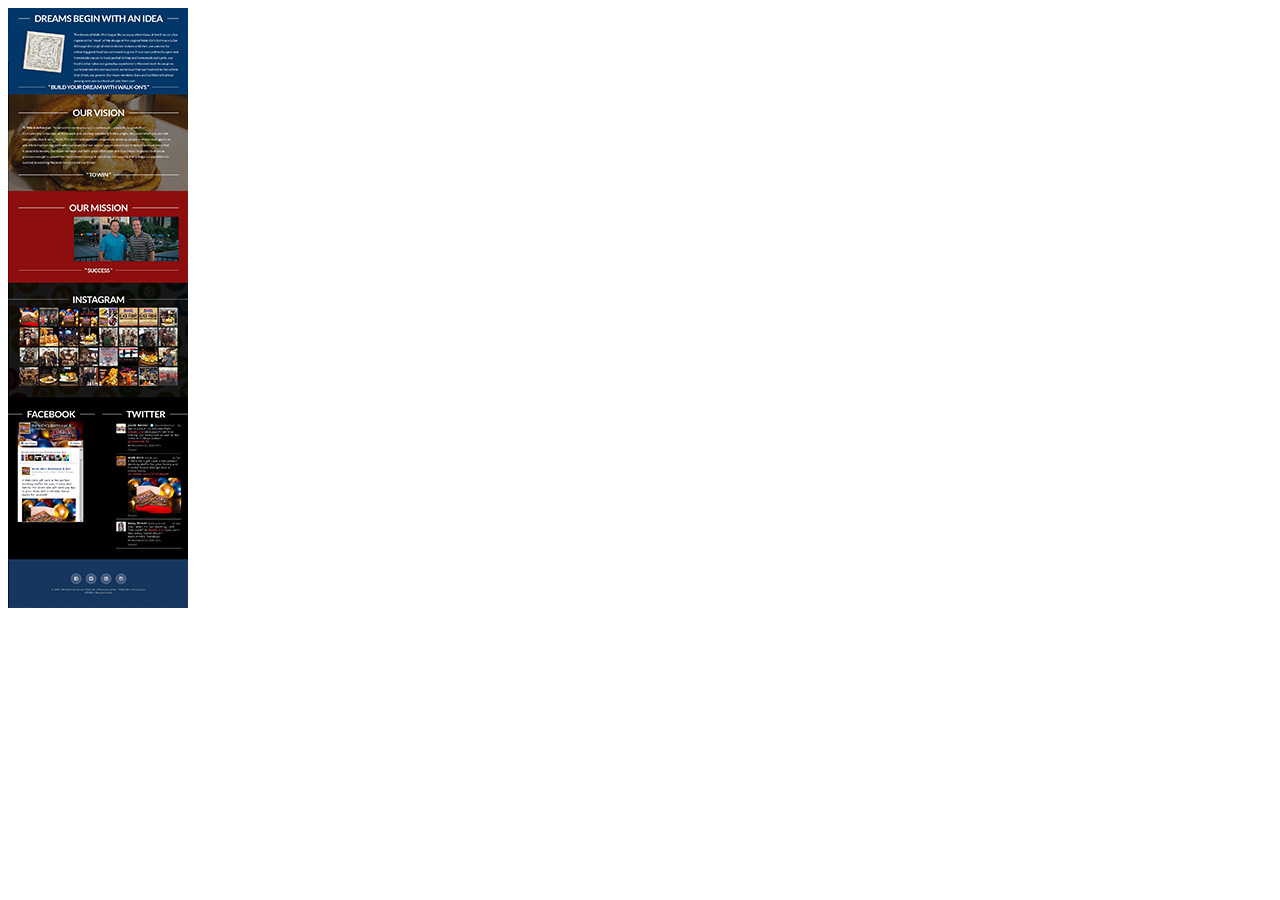
<file: banner4.html>
<!DOCTYPE html>
<html lang="en">

<head>
    <meta charset="UTF-8">
    <meta name="viewport" content="width=device-width, initial-scale=1.0">
    <meta http-equiv="X-UA-Compatible" content="ie=edge">
    <title>banner 2</title>
    <style>
        a img {
            width: 180Px;
            height: 600px;
            position: absolute;
        }

        div {
            position: absolute;
            width: 180px;
            height: 600px;
            background-color: #000;
            z-index: 10;
        }
    </style>
</head>

<body>
    <a href="https://walk-ons.com/">
        <div>
            <img src="images/banner4.jpg" id="banner2Img" alt="">
        </div>
    </a>

    <script>
        const ban2 = document.querySelector("#banner2Img");
        ban2.addEventListener('click', function () {
            window.open("https://walk-ons.com/");
        });
    </script>
</body>

</html>
</file>
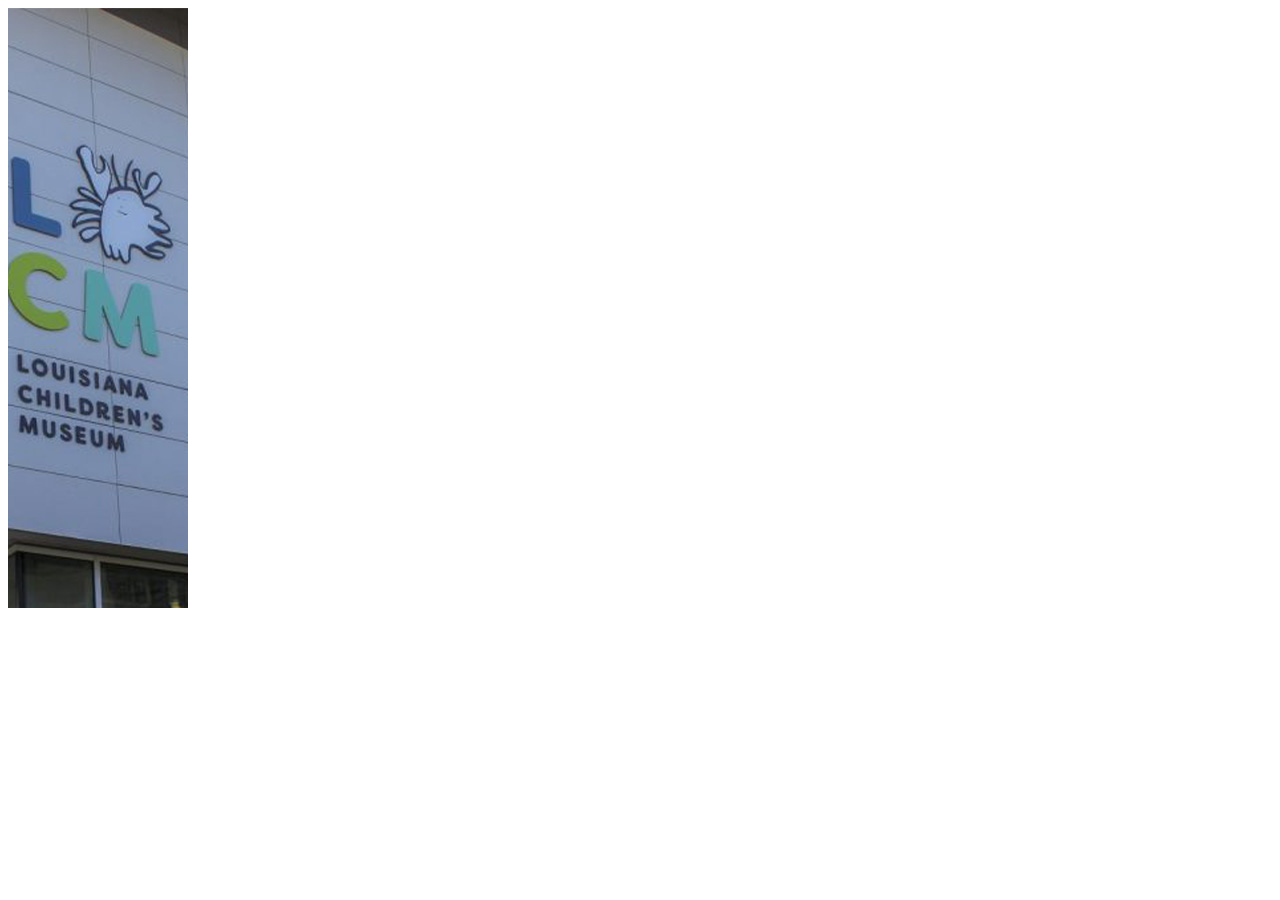
<file: banner5.html>
<!DOCTYPE html>
<html lang="en">

<head>
    <meta charset="UTF-8">
    <meta name="viewport" content="width=device-width, initial-scale=1.0">
    <meta http-equiv="X-UA-Compatible" content="ie=edge">
    <title>banner 2</title>
    <style>
        a img {
            width: 180Px;
            height: 600px;
            position: absolute;
        }

        div {
            position: absolute;
            width: 180px;
            height: 600px;
            background-color: #000;
            z-index: 10;
        }
    </style>
</head>

<body>
    <a href="https://www.lcm.org/">
        <div>
            <img src="images/banner5.jpg" id="banner2Img" alt="">
        </div>
    </a>

    <script>
        const ban2 = document.querySelector("#banner2Img");
        ban2.addEventListener('click', function () {
            window.open("https://www.lcm.org/");
        });
    </script>
</body>

</html>
</file>
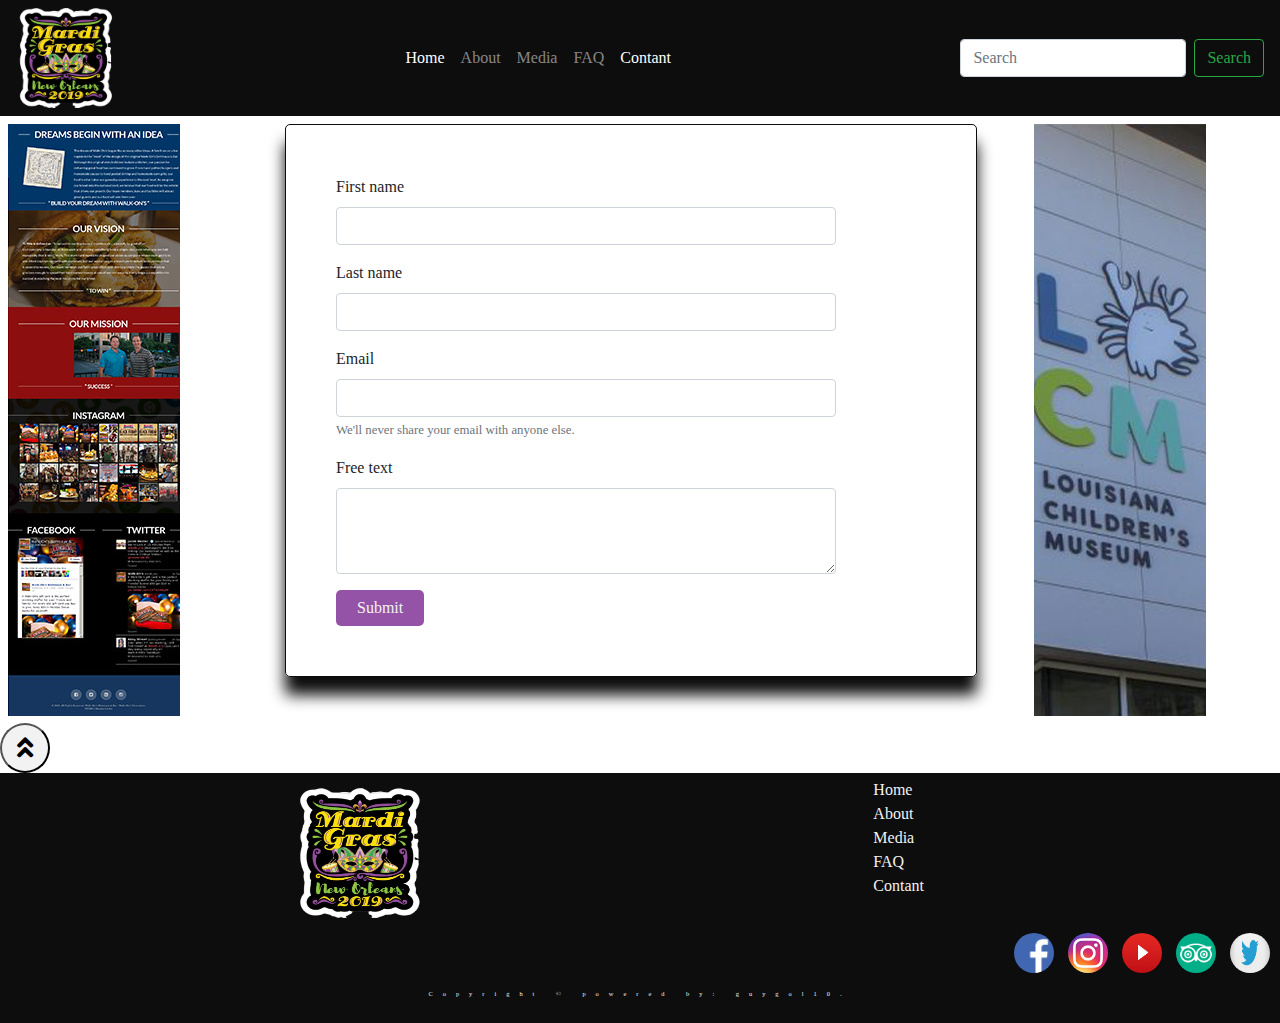
<file: contant.html>
<!DOCTYPE html>
<html lang="en">

<head>
    <meta charset="UTF-8">
    <meta name="viewport" content="width=device-width, initial-scale=1.0">
    <meta http-equiv="X-UA-Compatible" content="ie=edge">
    <!-- Bootstap CSS -->
    <link rel="stylesheet" href="https://cdnjs.cloudflare.com/ajax/libs/twitter-bootstrap/4.3.1/css/bootstrap.min.css">
    <!-- Font Awesome CSS -->
    <link rel="stylesheet" href="https://cdnjs.cloudflare.com/ajax/libs/font-awesome/5.11.2/css/all.min.css">
    <!-- Castum CSS -->
    <link rel="stylesheet" href="css/style.css">
    <!-- FavIcon -->
    <link rel="shortcut icon" href="images/favicon.png" type="image/x-icon">
    <title>Mardi Gras New Orleans</title>

</head>

<body>

    <nav class="navbar navbar-expand-sm navbar-dark bgColor">
        <a href="#"><img class="logo" src="images/logo.png " alt="Mardi Gras New Orleans logo"></a>
        <button class="navbar-toggler d-lg-none" type="button" data-toggle="collapse" data-target="#collapsibleNavId"
            aria-controls="collapsibleNavId" aria-expanded="false" aria-label="Toggle navigation">
            <span class="navbar-toggler-icon"></span>
        </button>
        <div class="collapse navbar-collapse" id="collapsibleNavId">
            <ul class="navbar-nav mr-auto mt-2 mt-lg-0">
                <li class="nav-item active">
                    <a class="nav-link" href="index.html">Home</a>
                </li>
                <li class="nav-item">
                    <a class="nav-link" href="about.html">About</a>
                </li>
                </li>
                <li class="nav-item">
                    <a class="nav-link" href="media.html">Media</a>
                </li>
                </li>
                <li class="nav-item">
                    <a class="nav-link" href="FAQ.html">FAQ</a>
                </li>
                </li>
                <li class="nav-item active">
                    <a class="nav-link" href="#">Contant</a>
                </li>
                <!-- <li class="nav-item dropdown">
                    <a class="nav-link dropdown-toggle" href="#" id="dropdownId" data-toggle="dropdown"
                        aria-haspopup="true" aria-expanded="false">Dropdown</a>
                    <div class="dropdown-menu" aria-labelledby="dropdownId">
                        <a class="dropdown-item" href="#">Action 1</a>
                        <a class="dropdown-item" href="#">Action 2</a>
                    </div>
                </li> -->
            </ul>
            <form class="form-inline my-2 my-lg-0">
                <input class="form-control mr-sm-2" type="text" placeholder="Search">
                <button class="btn btn-outline-success my-2 my-sm-0" type="submit">Search</button>
            </form>
        </div>
    </nav>


    <!-- banner -->
    <div class="grid-container-contant">
        <div class="banner-1">
            <div class="banner1box"></div>
            <iframe width="180" height="600" scrolling="no" src="banner4.html" frameborder="0">
            </iframe>
        </div>
        <div class="dekstopContant ml-3 mt-2 container">
            <div class="form">
                <form>
                    <div class="form-group">
                        <label for="FirstName">First name</label>
                        <input type="text" class="form-control" id="FirstName" required>
                    </div>
                    <div class="form-group">
                        <label for="LastName">Last name</label>
                        <input type="text" class="form-control" id="LastName" required>
                    </div>
                    <div class="form-group">
                        <label for="exampleInputEmail1">Email</label>
                        <input type="email" class="form-control" id="Email" aria-describedby="emailHelp" required>
                        <small id="emailHelp" class="form-text text-muted">We'll never share your email with anyone
                            else.</small>
                    </div>
                    <div class="form-group">
                        <label for="freeText">Free text</label>
                        <textarea class="form-control" id="freeText" rows="3" required></textarea>
                    </div>
                    <button type="submit" class="btn btnSubmit">Submit</button>
                </form>
            </div>
        </div>
        <div class="mobileContant ml-3 mt-2">
            <div class="form">
                <form>
                    <div class="form-group">
                        <label for="FirstName">First name</label>
                        <input type="text" placeholder="First name" class="form-control" id="FirstName" required>
                    </div>
                    <div class="form-group">
                        <label for="LastName">Last name</label>
                        <input type="text" placeholder="Last name" class="form-control" id="LastName" required>
                    </div>
                    <div class="form-group">
                        <label for="exampleInputEmail1">Email</label>
                        <input type="email" placeholder="example@mail.com" class="form-control" id="Email" required
                            aria-describedby="emailHelp">
                        <small id="emailHelp" class="form-text text-muted">We'll never share your email with anyone
                            else.</small>
                    </div>
                    <div class="form-group">
                        <label for="freeText">Free text</label>
                        <textarea class="form-control" placeholder="Free text" id="freeText" rows="3"
                            required></textarea>
                    </div>
                    <button type="submit" class="btn btnSubmit">Submit</button>
                </form>
            </div>
        </div>
        <div class="banner-2">
            <div class="banner2box"></div>
            <iframe width="180" height="600" scrolling="no" src="banner5.html" frameborder="0">
            </iframe>
        </div>
    </div>


    <button id="back-to-top-btn">
        <i class="fas fa-angle-double-up"> </i>
    </button>



    <footer class="footerDekstop">
        <div class="row">
            <div class="col-md-8 col-sm-12">
                <a href="#">
                    <img class="logo" src="images/logo.png" alt="Mardi Gras New Orleans logo"></a>
            </div>
            <div class="col-md-4 col-sm-12">
                <a class="footerLink" href="index.html">Home</a><br>
                <a class="footerLink" href="about.html">About</a><br>
                <a class="footerLink" href="media.html">Media</a><br>
                <a class="footerLink" href="FAQ.html">FAQ</a><br>
                <a class="footerLink" href="#">Contant</a>
            </div>
        </div>
        <div class="row">
            <div class="col-md-8"></div>
            <div class="col-md-4">
                <div class="contantUs">
                    <a href="https://www.facebook.com/MardiGrasNewOrleans">
                        <img class="imgFooter" src="images/facebookIcon.png" alt="">
                    </a>
                    <a href="https://www.instagram.com/mardigrasneworleans/">
                        <img class="imgFooter" src="images/InstagramIcon.png" alt="">
                    </a>
                    <a href="https://www.youtube.com/channel/UCOrq1qF6dVDn9Do-wvbKh0Q">
                        <img class="imgFooter" src="images/youtubeIcon.png" alt="">
                    </a>
                    <a href="https://www.tripadvisor.com/Profile/MardiGrasNOLA">
                        <img class="imgFooter" src="images/tripadvisorIcon.png" alt="">
                    </a>
                    <a href="https://twitter.com/MardiGrasNOLA">
                        <img class="imgFooter" src="images/twitterIcon.jpg" alt="">
                    </a>
                </div>
            </div>
        </div>
        <div class="row">
            <div class=" copyright">
                <h6>
                    Copyright © powered by: guygol10.
                </h6>
            </div>
        </div>
    </footer>
    <footer class="footerMobile">
        <div class="grid-container">
            <div class="item1">
                <a href="#"><img class="logo" src="images/logo.png" alt="Mardi Gras New Orleans logo"></a>
            </div>
            <div class="item1">
                <a class="footerLink" href="index.html">Home</a><br>
                <a class="footerLink" href="about.html">About</a><br>
                <a class="footerLink" href="media.html">Media</a><br>
                <a class="footerLink" href="FAQ.html">FAQ</a><br>
                <a class="footerLink" href="#">Contant</a>
            </div>
        </div>
        <div class="contantUs">
            <a href="https://www.facebook.com/MardiGrasNewOrleans">
                <img class="imgFooter" src="images/facebookIcon.png" alt="">
            </a>
            <a href="https://www.instagram.com/mardigrasneworleans/">
                <img class="imgFooter" src="images/InstagramIcon.png" alt="">
            </a>
            <a href="https://www.youtube.com/channel/UCOrq1qF6dVDn9Do-wvbKh0Q">
                <img class="imgFooter" src="images/youtubeIcon.png" alt="">
            </a>
            <a href="https://www.tripadvisor.com/Profile/MardiGrasNOLA">
                <img class="imgFooter" src="images/tripadvisorIcon.png" alt="">
            </a>
            <a href="https://twitter.com/MardiGrasNOLA">
                <img class="imgFooter" src="images/twitterIcon.jpg" alt="">
            </a>
        </div>
        <br>
        <br>
        <div class=" copyright">
            <h6>
                Copyright © powered by: guygol10.
            </h6>
        </div>
    </footer>




    <script src="https://cdnjs.cloudflare.com/ajax/libs/jquery/3.4.1/jquery.slim.min.js"></script>
    <script src="https://cdnjs.cloudflare.com/ajax/libs/popper.js/1.15.0/umd/popper.min.js"></script>
    <script src="https://cdnjs.cloudflare.com/ajax/libs/twitter-bootstrap/4.3.1/js/bootstrap.min.js"></script>
    <script src="JS/main.js" async></script>

</body>

</html>
</file>
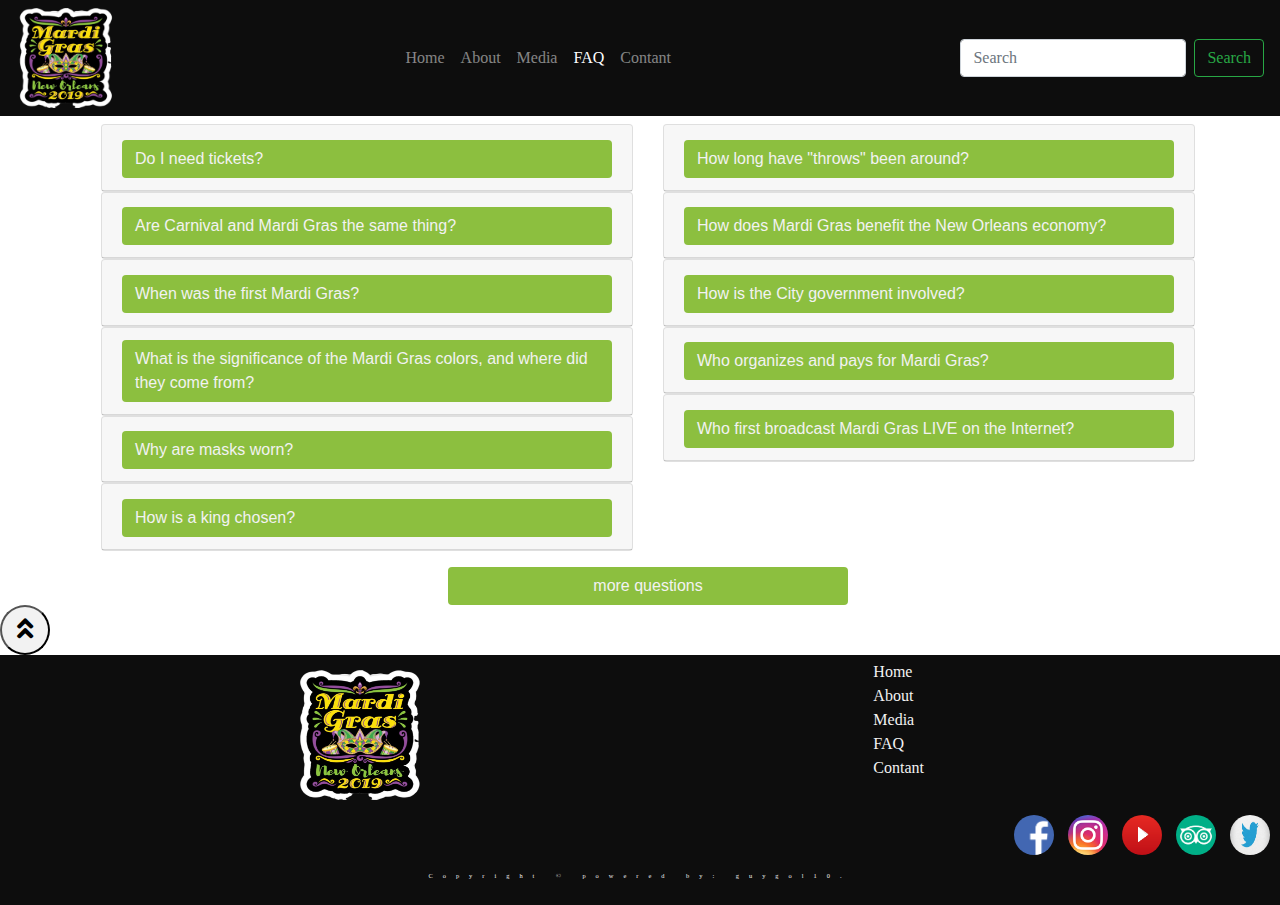
<file: FAQ.html>
<!DOCTYPE html>
<html lang="en">

<head>
    <meta charset="UTF-8">
    <meta name="viewport" content="width=device-width, initial-scale=1.0">
    <meta http-equiv="X-UA-Compatible" content="ie=edge">
    <!-- Bootstap CSS -->
    <link rel="stylesheet" href="https://cdnjs.cloudflare.com/ajax/libs/twitter-bootstrap/4.3.1/css/bootstrap.min.css">
    <!-- Font Awesome CSS -->
    <link rel="stylesheet" href="https://cdnjs.cloudflare.com/ajax/libs/font-awesome/5.11.2/css/all.min.css">
    <!-- Castum CSS -->
    <link rel="stylesheet" href="css/style.css">
    <!-- FavIcon -->
    <link rel="shortcut icon" href="images/favicon.png" type="image/x-icon">
    <title>Mardi Gras New Orleans</title>

</head>

<body>

    <nav class="navbar navbar-expand-sm navbar-dark bgColor">
        <a href="#"><img class="logo" src="images/logo.png " alt="Mardi Gras New Orleans logo"></a>
        <button class="navbar-toggler d-lg-none" type="button" data-toggle="collapse" data-target="#collapsibleNavId"
            aria-controls="collapsibleNavId" aria-expanded="false" aria-label="Toggle navigation">
            <span class="navbar-toggler-icon"></span>
        </button>
        <div class="collapse navbar-collapse" id="collapsibleNavId">
            <ul class="navbar-nav mr-auto mt-2 mt-lg-0">
                <li class="nav-item">
                    <a class="nav-link" href="index.html">Home</a>
                </li>
                <li class="nav-item">
                    <a class="nav-link" href="about.html">About</a>
                </li>
                </li>
                <li class="nav-item">
                    <a class="nav-link" href="media.html">Media</a>
                </li>
                </li>
                <li class="nav-item active">
                    <a class="nav-link" href="#">FAQ</a>
                </li>
                </li>
                <li class="nav-item">
                    <a class="nav-link" href="contant.html">Contant</a>
                </li>
                <!-- <li class="nav-item dropdown">
                    <a class="nav-link dropdown-toggle" href="#" id="dropdownId" data-toggle="dropdown"
                        aria-haspopup="true" aria-expanded="false">Dropdown</a>
                    <div class="dropdown-menu" aria-labelledby="dropdownId">
                        <a class="dropdown-item" href="#">Action 1</a>
                        <a class="dropdown-item" href="#">Action 2</a>
                    </div>
                </li> -->
            </ul>
            <form class="form-inline my-2 my-lg-0">
                <input class="form-control mr-sm-2" type="text" placeholder="Search">
                <button class="btn btn-outline-success my-2 my-sm-0" type="submit">Search</button>
            </form>
        </div>
    </nav>



    <!-- banner -->
    <section class="container">
        <div class="Faqcontainer ml-3 mt-2">
            <div class="accordion" id="accordionExample">
                <div class="row">
                    <div class="col-md-6 col-sm-12">
                        <div class="card">
                            <div class="card-header" id="ans1">
                                <h2 class="mb-0">
                                    <button class="btn collapsed collapsebtn" type="button" data-toggle="collapse"
                                        data-target="#collapseOne" aria-expanded="false" aria-controls="collapseOne">
                                        Do I need tickets?
                                    </button>
                                </h2>
                            </div>
                            <div id="collapseOne" class="collapse" aria-labelledby="ans1"
                                data-parent="#accordionExample">
                                <div class="card-body">
                                    There is no need for tickets to see a parade...all of them are FREE!! That is why it
                                    is
                                    called "The Greatest Free Show on Earth!". You only get tickets if you want to sit
                                    down
                                    on
                                    stands as the parades pass.
                                </div>
                            </div>
                        </div>
                        <div class="card">
                            <div class="card-header" id="ans2">
                                <h2 class="mb-0">
                                    <button class="btn collapsed collapsebtn" type="button" data-toggle="collapse"
                                        data-target="#collapseTwo" aria-expanded="false" aria-controls="collapseTwo">
                                        Are Carnival and Mardi Gras the same thing?
                                    </button>
                                </h2>
                            </div>
                            <div id="collapseTwo" class="collapse" aria-labelledby="ans2"
                                data-parent="#accordionExample">
                                <div class="card-body">
                                    Technically, "Carnival" refers to the period of feasting and fun that begins on Jan.
                                    6
                                    (the
                                    Feast of the Epiphany) and ends on Mardi Gras (Fat Tuesday), the final day of
                                    revelry
                                    before
                                    Ash Wednesday when Lent begins. It is also common for people to refer to the entire
                                    season
                                    as Mardi Gras and, for clarity, to call Fat Tuesday "Mardi Gras Day." Locals tend to
                                    call
                                    the season "Carnival" and, to us, the last two weekend leading up to Tuesday
                                    are"Mardi
                                    Gras."
                                </div>
                            </div>
                        </div>
                        <div class="card">
                            <div class="card-header" id="ans3">
                                <h2 class="mb-0">
                                    <button class="btn collapsed collapsebtn" type="button" data-toggle="collapse"
                                        data-target="#collapseThree" aria-expanded="false" aria-controls="collapseTwo">
                                        When was the first Mardi Gras?
                                    </button>
                                </h2>
                            </div>
                            <div id="collapseThree" class="collapse" aria-labelledby="ans3"
                                data-parent="#accordionExample">
                                <div class="card-body">
                                    The first Mardi Gras parade was held in New Orleans on Feb. 24, 1857 by the Krewe of
                                    Comus.
                                    They began the tradition of presenting a parade with floats and following it with a
                                    ball
                                    for
                                    the krewe and their guests.
                                </div>
                            </div>
                        </div>
                        <div class="card">
                            <div class="card-header" id="ans4">
                                <h2 class="mb-0">
                                    <button class="btn collapsed collapsebtn" type="button" data-toggle="collapse"
                                        data-target="#collapseFour" aria-expanded="false" aria-controls="collapseTwo">
                                        What is the significance of the Mardi Gras colors, and where did they come from?
                                    </button>
                                </h2>
                            </div>
                            <div id="collapseFour" class="collapse" aria-labelledby="ans4"
                                data-parent="#accordionExample">
                                <div class="card-body">
                                    Rex, the King of Carnival, selected the Mardi Gras colors and assigned meaning to
                                    them
                                    in
                                    1892. Purple stands for justice, green for faith, and gold for power.
                                </div>
                            </div>
                        </div>
                        <div class="card">
                            <div class="card-header" id="ans5">
                                <h2 class="mb-0">
                                    <button class="btn collapsed collapsebtn" type="button" data-toggle="collapse"
                                        data-target="#collapseFive" aria-expanded="false" aria-controls="collapseTwo">
                                        Why are masks worn?
                                    </button>
                                </h2>
                            </div>
                            <div id="collapseFive" class="collapse" aria-labelledby="ans5"
                                data-parent="#accordionExample">
                                <div class="card-body">
                                    By law, float riders must always have a mask on. On Fat Tuesday, masking is legal
                                    for
                                    everyone else, and the elaborate masks that some wear add to the fun. </div>
                            </div>
                        </div>
                        <div class="card">
                            <div class="card-header" id="ans6">
                                <h2 class="mb-0">
                                    <button class="btn collapsed collapsebtn" type="button" data-toggle="collapse"
                                        data-target="#collapseSix" aria-expanded="false" aria-controls="collapseThree">
                                        How is a king chosen?
                                    </button>
                                </h2>
                            </div>
                            <div id="collapseSix" class="collapse" aria-labelledby="ans6"
                                data-parent="#accordionExample">
                                <div class="card-body">
                                    The method of selecting a king varies from krewe to krewe. Some krewes hold random
                                    drawings,
                                    while others invite a celebrity guest to be their king. Rex, the King of Carnival,
                                    is
                                    chosen
                                    by the School of Design, who sponsors the Rex parade. His identity is revealed the
                                    day
                                    before the parade.
                                </div>
                            </div>
                        </div>
                    </div>

                    <div class="col-md-6 col-sm-12">
                        <div class="card">
                            <div class="card-header" id="ans7">
                                <h2 class="mb-0">
                                    <button class="btn collapsed collapsebtn" type="button" data-toggle="collapse"
                                        data-target="#collapseSeven" aria-expanded="false"
                                        aria-controls="collapseThree">
                                        How long have "throws" been around?
                                    </button>
                                </h2>
                            </div>
                            <div id="collapseSeven" class="collapse" aria-labelledby="ans7"
                                data-parent="#accordionExample">
                                <div class="card-body">
                                    The tradition of float riders throwing trinkets to the crowds began in the 1870s,
                                    and
                                    continues today. Typical throws include beads, cups, doubloons and stuffed animals.
                                </div>
                            </div>
                        </div>
                        <div class="card">
                            <div class="card-header" id="ans8">
                                <h2 class="mb-0">
                                    <button class="btn collapsed collapsebtn" type="button" data-toggle="collapse"
                                        data-target="#collapseEight" aria-expanded="false"
                                        aria-controls="collapseThree">
                                        How does Mardi Gras benefit the New Orleans economy?
                                    </button>
                                </h2>
                            </div>
                            <div id="collapseEight" class="collapse" aria-labelledby="ans8"
                                data-parent="#accordionExample">
                                <div class="card-body">
                                    Economic impact reports indicate that Mardi Gras generates over $1 billion in annual
                                    spending.
                                </div>
                            </div>
                        </div>
                        <div class="card">
                            <div class="card-header" id="ans9">
                                <h2 class="mb-0">
                                    <button class="btn collapsed collapsebtn" type="button" data-toggle="collapse"
                                        data-target="#collapseNine" aria-expanded="false" aria-controls="collapseThree">
                                        How is the City government involved? </button>
                                </h2>
                            </div>
                            <div id="collapseNine" class="collapse" aria-labelledby="ans9"
                                data-parent="#accordionExample">
                                <div class="card-body">
                                    City governments are not involved in coordinating Mardi Gras parades. The
                                    governments
                                    issue
                                    parade permits, but that is the extent of their involvement. Krewes independently
                                    schedule
                                    and coordinate their own parades.
                                </div>
                            </div>
                        </div>
                        <div class="card">
                            <div class="card-header" id="ans10">
                                <h2 class="mb-0">
                                    <button class="btn collapsed collapsebtn" type="button" data-toggle="collapse"
                                        data-target="#collapseTen" aria-expanded="false" aria-controls="collapseThree">
                                        Who organizes and pays for Mardi Gras?
                                    </button>
                                </h2>
                            </div>
                            <div id="collapseTen" class="collapse" aria-labelledby="ans10"
                                data-parent="#accordionExample">
                                <div class="card-body">
                                    Mardi Gras parade krewes are private, non-profit organizations whose members get
                                    together
                                    year round to plan their parade's theme, costumes and unique throws. Each Carnival
                                    Club,
                                    as
                                    they are known, is individually funded by its members. They support their krewe
                                    through
                                    dues, sales of krewe-related merchandise to their members, and fundraising. Mardi
                                    Gras
                                    parade krewes sometimes have corporate sponsors.
                                    <br>
                                    <br>
                                    The city of New Orleans is not involved in coordinating Mardi Gras parades; their
                                    only
                                    involvement is to issue parade permits to each individual Mardi Gras krewe that
                                    schedules
                                    and coordinates its own parade.
                                </div>
                            </div>
                        </div>
                        <div class="card">
                            <div class="card-header" id="ans11">
                                <h2 class="mb-0">
                                    <button class="btn collapsed collapsebtn" type="button" data-toggle="collapse"
                                        data-target="#collapseEleven" aria-expanded="false"
                                        aria-controls="collapseThree">
                                        Who first broadcast Mardi Gras LIVE on the Internet?
                                    </button>
                                </h2>
                            </div>
                            <div id="collapseEleven" class="collapse" aria-labelledby="ans11"
                                data-parent="#accordionExample">
                                <div class="card-body">
                                    MardiGrasNewOrleans.com, of course. We organized and presented the first live Mardi
                                    Gras
                                    in
                                    1995 and continued sharing this with our visitors for several years with companies
                                    like
                                    Microsoft and REAL Media. The live events showcased on MardiGrasNewOrleans.com have
                                    been
                                    covered by the New York Times, Chicago Tribune, TImes PIcayune, Morning Advocate,
                                    San
                                    Diego
                                    Union Tribune, Texas Monthly, and the Discovery Channel among others.
                                    <br>
                                    <br>
                                    The first year, we presented the Orpheuscapade, and soon offered live chats with
                                    celebrities, interviews with costumed revelers on the streets, and video from atop
                                    hotels in
                                    the Garden District.
                                </div>
                            </div>
                        </div>
                    </div>

                    <!-- Button trigger modal -->
                    <button type="button" class="btn moreBtn mt-3" data-toggle="modal" data-target="#exampleModal">
                        more questions
                    </button>

                    <!-- Modal -->
                    <div class="modal fade" id="exampleModal" tabindex="-1" role="dialog"
                        aria-labelledby="exampleModalLabel" aria-hidden="true">
                        <div class="modal-dialog" role="document">
                            <div class="modal-content">
                                <div class="modal-header">
                                    <h5 class="modal-title" id="exampleModalLabel">If you have more questions write here
                                    </h5>
                                    <button type="button" class="close" data-dismiss="modal" aria-label="Close">
                                        <span aria-hidden="true">&times;</span>
                                    </button>
                                </div>
                                <div class="modal-body">
                                    <form action="">
                                        <div class="form-group">
                                            <label for="Subject">Subject</label>
                                            <input required type="text" class="form-control" required>
                                        </div>
                                        <br>
                                        <div class="form-group">
                                            <lable for="YourQuestion">your question</lable>
                                            <textarea class="form-control" placeholder="Write here yuor qusetion"
                                                id="freeText" rows="3" required></textarea>
                                        </div>
                                        <button class="btn btnSubmit" type="submit">Submit</button>
                                    </form>
                                </div>
                                <div class="modal-footer">
                                    <button type="button" class="btn btn-secondary" data-dismiss="modal">Close</button>
                                </div>
                            </div>
                        </div>
                    </div>
                </div>
            </div>
        </div>
    </section>
    <button id="back-to-top-btn"><i class="fas fa-angle-double-up"> </i></button>

    <footer class="footerDekstop">
        <div class="row">
            <div class="col-md-8 col-sm-12">
                <a href="#">
                    <img class="logo" src="images/logo.png" alt="Mardi Gras New Orleans logo"></a>
            </div>
            <div class="col-md-4 col-sm-12">
                <a class="footerLink" href="index.html">Home</a><br>
                <a class="footerLink" href="about.html">About</a><br>
                <a class="footerLink" href="media.html">Media</a><br>
                <a class="footerLink" href="#">FAQ</a><br>
                <a class="footerLink" href="contant.html">Contant</a>
            </div>
        </div>
        <div class="row">
            <div class="col-md-8"></div>
            <div class="col-md-4">
                <div class="contantUs">
                    <a href="https://www.facebook.com/MardiGrasNewOrleans">
                        <img class="imgFooter" src="images/facebookIcon.png" alt="">
                    </a>
                    <a href="https://www.instagram.com/mardigrasneworleans/">
                        <img class="imgFooter" src="images/InstagramIcon.png" alt="">
                    </a>
                    <a href="https://www.youtube.com/channel/UCOrq1qF6dVDn9Do-wvbKh0Q">
                        <img class="imgFooter" src="images/youtubeIcon.png" alt="">
                    </a>
                    <a href="https://www.tripadvisor.com/Profile/MardiGrasNOLA">
                        <img class="imgFooter" src="images/tripadvisorIcon.png" alt="">
                    </a>
                    <a href="https://twitter.com/MardiGrasNOLA">
                        <img class="imgFooter" src="images/twitterIcon.jpg" alt="">
                    </a>
                </div>
            </div>
        </div>
        <div class="row">
            <div class=" copyright">
                <h6>
                    Copyright © powered by: guygol10.
                </h6>
            </div>
        </div>
    </footer>
    <footer class="footerMobile">
        <div class="grid-container">
            <div class="item1">
                <a href="#"><img class="logo" src="images/logo.png" alt="Mardi Gras New Orleans logo"></a>
            </div>
            <div class="item1">
                <a class="footerLink" href="index.html">Home</a><br>
                <a class="footerLink" href="about.html">About</a><br>
                <a class="footerLink" href="media.html">Media</a><br>
                <a class="footerLink" href="#">FAQ</a><br>
                <a class="footerLink" href="contant.html">Contant</a>
            </div>
        </div>
        <div class="contantUs">
            <a href="https://www.facebook.com/MardiGrasNewOrleans">
                <img class="imgFooter" src="images/facebookIcon.png" alt="">
            </a>
            <a href="https://www.instagram.com/mardigrasneworleans/">
                <img class="imgFooter" src="images/InstagramIcon.png" alt="">
            </a>
            <a href="https://www.youtube.com/channel/UCOrq1qF6dVDn9Do-wvbKh0Q">
                <img class="imgFooter" src="images/youtubeIcon.png" alt="">
            </a>
            <a href="https://www.tripadvisor.com/Profile/MardiGrasNOLA">
                <img class="imgFooter" src="images/tripadvisorIcon.png" alt="">
            </a>
            <a href="https://twitter.com/MardiGrasNOLA">
                <img class="imgFooter" src="images/twitterIcon.jpg" alt="">
            </a>
        </div>
        <br>
        <br>
        <div class=" copyright">
            <h6>
                Copyright © powered by: guygol10.
            </h6>
        </div>
    </footer>





    <script src="https://cdnjs.cloudflare.com/ajax/libs/jquery/3.4.1/jquery.slim.min.js"></script>
    <script src="https://cdnjs.cloudflare.com/ajax/libs/popper.js/1.15.0/umd/popper.min.js"></script>
    <script src="https://cdnjs.cloudflare.com/ajax/libs/twitter-bootstrap/4.3.1/js/bootstrap.min.js"></script>
    <script src="JS/main.js" async></script>

</body>

</html>
</file>
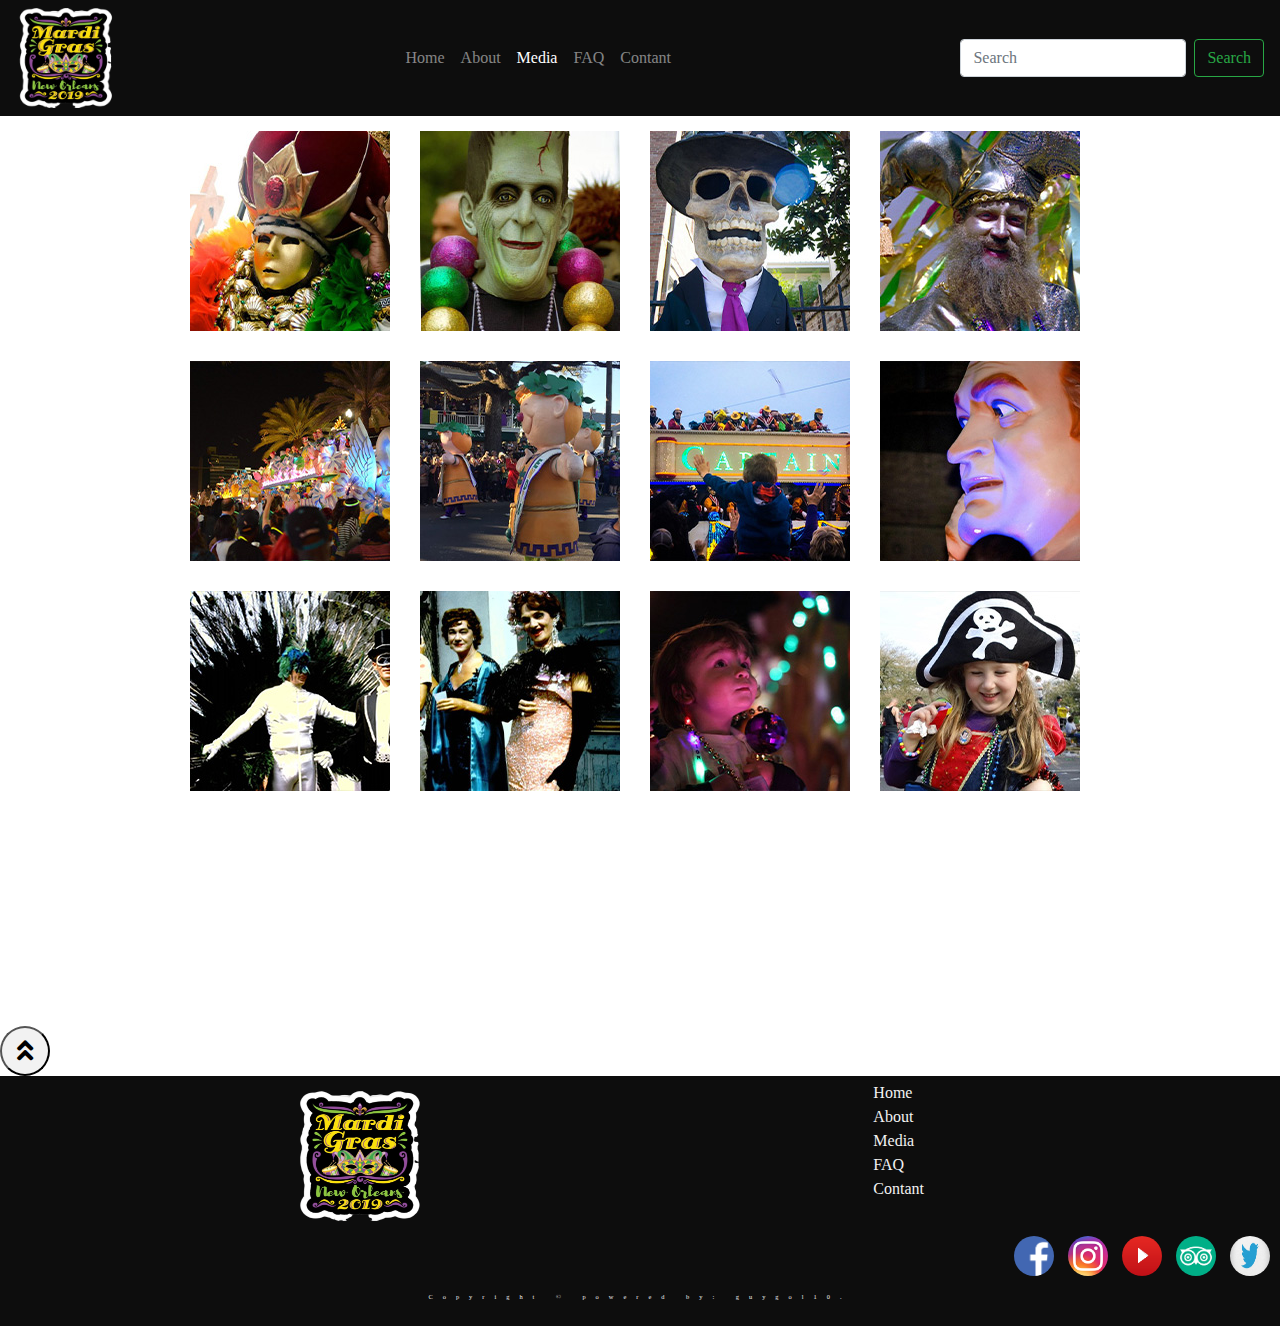
<file: media.html>
<!DOCTYPE html>
<html lang="en">

<head>
    <meta charset="UTF-8">
    <meta name="viewport" content="width=device-width, initial-scale=1.0">
    <meta http-equiv="X-UA-Compatible" content="ie=edge">
    <!-- Bootstap CSS -->
    <link rel="stylesheet" href="https://cdnjs.cloudflare.com/ajax/libs/twitter-bootstrap/4.3.1/css/bootstrap.min.css">
    <!-- Font Awesome CSS -->
    <link rel="stylesheet" href="https://cdnjs.cloudflare.com/ajax/libs/font-awesome/5.11.2/css/all.min.css">
    <!-- lightbox CSS -->
    <link rel="stylesheet" href="css/lightbox.min.css">
    <!-- Castum CSS -->
    <link rel="stylesheet" href="css/style.css">
    <!-- FavIcon -->
    <link rel="shortcut icon" href="images/favicon.png" type="image/x-icon">
    <title>Mardi Gras New Orleans</title>

</head>

<body>

    <nav class="navbar navbar-expand-sm navbar-dark bgColor">
        <a href="#"><img class="logo" src="images/logo.png " alt="Mardi Gras New Orleans logo"></a>
        <button class="navbar-toggler d-lg-none" type="button" data-toggle="collapse" data-target="#collapsibleNavId"
            aria-controls="collapsibleNavId" aria-expanded="false" aria-label="Toggle navigation">
            <span class="navbar-toggler-icon"></span>
        </button>
        <div class="collapse navbar-collapse" id="collapsibleNavId">
            <ul class="navbar-nav mr-auto mt-2 mt-lg-0">
                <li class="nav-item">
                    <a class="nav-link" href="index.html">Home</a>
                </li>
                <li class="nav-item">
                    <a class="nav-link" href="about.html">About</a>
                </li>
                </li>
                <li class="nav-item active">
                    <a class="nav-link" href="#">Media</a>
                </li>
                </li>
                <li class="nav-item">
                    <a class="nav-link" href="FAQ.html">FAQ</a>
                </li>
                </li>
                <li class="nav-item">
                    <a class="nav-link" href="contant.html">Contant</a>
                </li>
                <!-- <li class="nav-item dropdown">
                    <a class="nav-link dropdown-toggle" href="#" id="dropdownId" data-toggle="dropdown"
                        aria-haspopup="true" aria-expanded="false">Dropdown</a>
                    <div class="dropdown-menu" aria-labelledby="dropdownId">
                        <a class="dropdown-item" href="#">Action 1</a>
                        <a class="dropdown-item" href="#">Action 2</a>
                    </div>
                </li> -->
            </ul>
            <form class="form-inline my-2 my-lg-0">
                <input class="form-control mr-sm-2" type="text" placeholder="Search">
                <button class="btn btn-outline-success my-2 my-sm-0" type="submit">Search</button>
            </form>
        </div>
    </nav>


    <div class="gallery">
        <div class="row">
            <a href="images/gallary1.jpg" data-lightbox="mygallery"><img src="images/gallary1-small.jpg"></a>
            <a href="images/gallary2.jpg" data-lightbox="mygallery"><img src="images/gallary2-small.jpg"></a>
            <a href="images/gallary3.jpg" data-lightbox="mygallery"><img src="images/gallary3-small.jpg"></a>
            <a href="images/gallary4.jpg" data-lightbox="mygallery"><img src="images/gallary4-small.jpg"></a>
        </div>
        <div class="row">
            <a href="images/gallary5.jpg" data-lightbox="mygallery"><img src="images/gallary5-small.jpg"></a>
            <a href="images/gallary6.jpg" data-lightbox="mygallery"><img src="images/gallary6-small.jpg"></a>
            <a href="images/gallary7.jpg" data-lightbox="mygallery"><img src="images/gallary7-small.jpg"></a>
            <a href="images/gallary8.jpg" data-lightbox="mygallery"><img src="images/gallary8-small.jpg"></a>
        </div>
        <div class="row">
            <a href="images/gallary9.jpg" data-lightbox="mygallery"><img src="images/gallary9-small.jpg"></a>
            <a href="images/gallary10.jpg" data-lightbox="mygallery"><img src="images/gallary10-small.jpg"></a>
            <a href="images/gallary11.jpg"><img src="images/gallary11-small.jpg"></a>
            <a href="images/gallary12.jpg"><img src="images/gallary12-small.jpg"></a>
        </div>
    </div>

    <div class="videos">
        <div class="row">
            <iframe class="videoIframe" width="360" height="220" src="https://www.youtube.com/embed/9Bv1mFl9SI4" frameborder="0"
                allow="accelerometer; autoplay; encrypted-media; gyroscope; picture-in-picture"
                allowfullscreen></iframe>
            <iframe class="videoIframe" width="360" height="220" src="https://www.youtube.com/embed/EkIZwXbSh-Y" frameborder="0"
                allow="accelerometer; autoplay; encrypted-media; gyroscope; picture-in-picture"
                allowfullscreen></iframe>
            <iframe class="videoIframe" width="360" height="220" src="https://www.youtube.com/embed/WWHkKmXgvlg" frameborder="0"
                allow="accelerometer; autoplay; encrypted-media; gyroscope; picture-in-picture"
                allowfullscreen></iframe>
        </div>
    </div>


    <button id="back-to-top-btn"><i class="fas fa-angle-double-up"> </i></button>








    <footer class="footerDekstop">
        <div class="row">
            <div class="col-md-8 col-sm-12">
                <a href="#">
                    <img class="logo" src="images/logo.png" alt="Mardi Gras New Orleans logo"></a>
            </div>
            <div class="col-md-4 col-sm-12">
                <a class="footerLink" href="index.html">Home</a><br>
                <a class="footerLink" href="about.html">About</a><br>
                <a class="footerLink" href="#">Media</a><br>
                <a class="footerLink" href="FAQ.html">FAQ</a><br>
                <a class="footerLink" href="contant.html">Contant</a>
            </div>
        </div>
        <div class="row">
            <div class="col-md-8"></div>
            <div class="col-md-4">
                <div class="contantUs">
                    <a href="https://www.facebook.com/MardiGrasNewOrleans">
                        <img class="imgFooter" src="images/facebookIcon.png" alt="">
                    </a>
                    <a href="https://www.instagram.com/mardigrasneworleans/">
                        <img class="imgFooter" src="images/InstagramIcon.png" alt="">
                    </a>
                    <a href="https://www.youtube.com/channel/UCOrq1qF6dVDn9Do-wvbKh0Q">
                        <img class="imgFooter" src="images/youtubeIcon.png" alt="">
                    </a>
                    <a href="https://www.tripadvisor.com/Profile/MardiGrasNOLA">
                        <img class="imgFooter" src="images/tripadvisorIcon.png" alt="">
                    </a>
                    <a href="https://twitter.com/MardiGrasNOLA">
                        <img class="imgFooter" src="images/twitterIcon.jpg" alt="">
                    </a>
                </div>
            </div>
        </div>
        <div class="row">
            <div class=" copyright">
                <h6>
                    Copyright © powered by: guygol10.
                </h6>
            </div>
        </div>
    </footer>
    <footer class="footerMobile">
        <div class="grid-container">
            <div class="item1">
                <a href="#"><img class="logo" src="images/logo.png" alt="Mardi Gras New Orleans logo"></a>
            </div>
            <div class="item1">
                <a class="footerLink" href="index.html">Home</a><br>
                <a class="footerLink" href="about.html">About</a><br>
                <a class="footerLink" href="#">Media</a><br>
                <a class="footerLink" href="FAQ.html">FAQ</a><br>
                <a class="footerLink" href="contant.html">Contant</a>
            </div>
        </div>
        <div class="contantUs">
            <a href="https://www.facebook.com/MardiGrasNewOrleans">
                <img class="imgFooter" src="images/facebookIcon.png" alt="">
            </a>
            <a href="https://www.instagram.com/mardigrasneworleans/">
                <img class="imgFooter" src="images/InstagramIcon.png" alt="">
            </a>
            <a href="https://www.youtube.com/channel/UCOrq1qF6dVDn9Do-wvbKh0Q">
                <img class="imgFooter" src="images/youtubeIcon.png" alt="">
            </a>
            <a href="https://www.tripadvisor.com/Profile/MardiGrasNOLA">
                <img class="imgFooter" src="images/tripadvisorIcon.png" alt="">
            </a>
            <a href="https://twitter.com/MardiGrasNOLA">
                <img class="imgFooter" src="images/twitterIcon.jpg" alt="">
            </a>
        </div>
        <br>
        <br>
        <div class=" copyright">
            <h6>
                Copyright © powered by: guygol10.
            </h6>
        </div>
    </footer>



    <script src="JS/lightbox-plus-jquery.js"></script>
    <script src="https://cdnjs.cloudflare.com/ajax/libs/jquery/3.4.1/jquery.slim.min.js"></script>
    <script src="https://cdnjs.cloudflare.com/ajax/libs/popper.js/1.15.0/umd/popper.min.js"></script>
    <script src="https://cdnjs.cloudflare.com/ajax/libs/twitter-bootstrap/4.3.1/js/bootstrap.min.js"></script>
    <script src="JS/main.js" async></script>

</body>

</html>
</file>
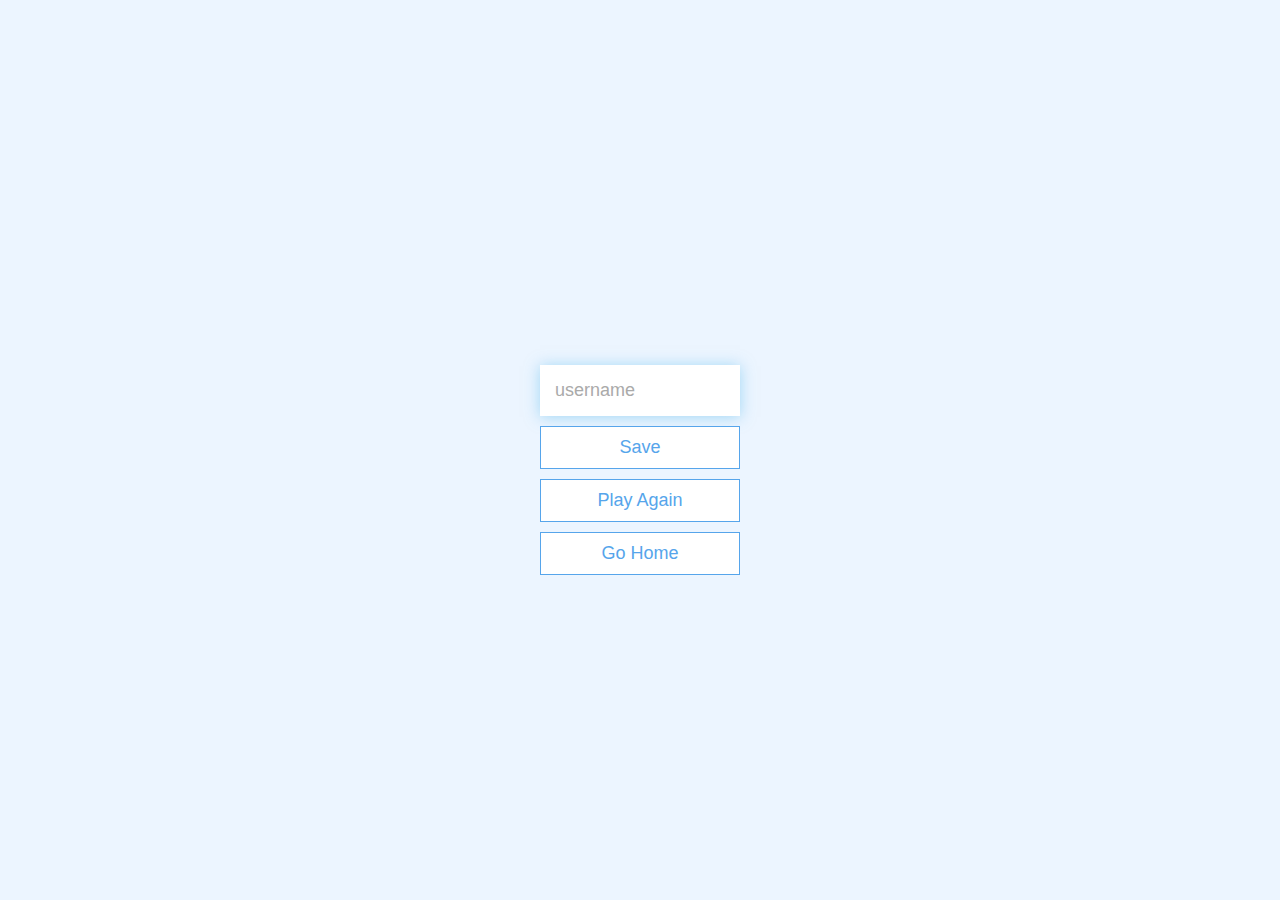
<file: quiz_app/end.html>
<!DOCTYPE html>
<html lang="en">

<head>
  <meta charset="UTF-8" />
  <meta name="viewport" content="width=device-width, initial-scale=1.0" />
  <meta http-equiv="X-UA-Compatible" content="ie=edge" />
  <title>Congrats!</title>
  <link rel="stylesheet" href="app.css" />
</head>

<body>
  <div class="container">
    <div id="end" class="flex-center flex-column">
      <h1 id="finalScore"></h1>
      <form>
        <input type="text" name="username" id="username" placeholder="username" />
        <button type="submit" class="btn" id="saveScoreBtn" onclick="saveHighScore(event)" disabled>
          Save
        </button>
      </form>
      <a class="btn" href="game.html">Play Again</a>
      <a class="btn" href="index.html">Go Home</a>
    </div>
  </div>
  <script src="end.js"></script>
</body>

</html>
</file>
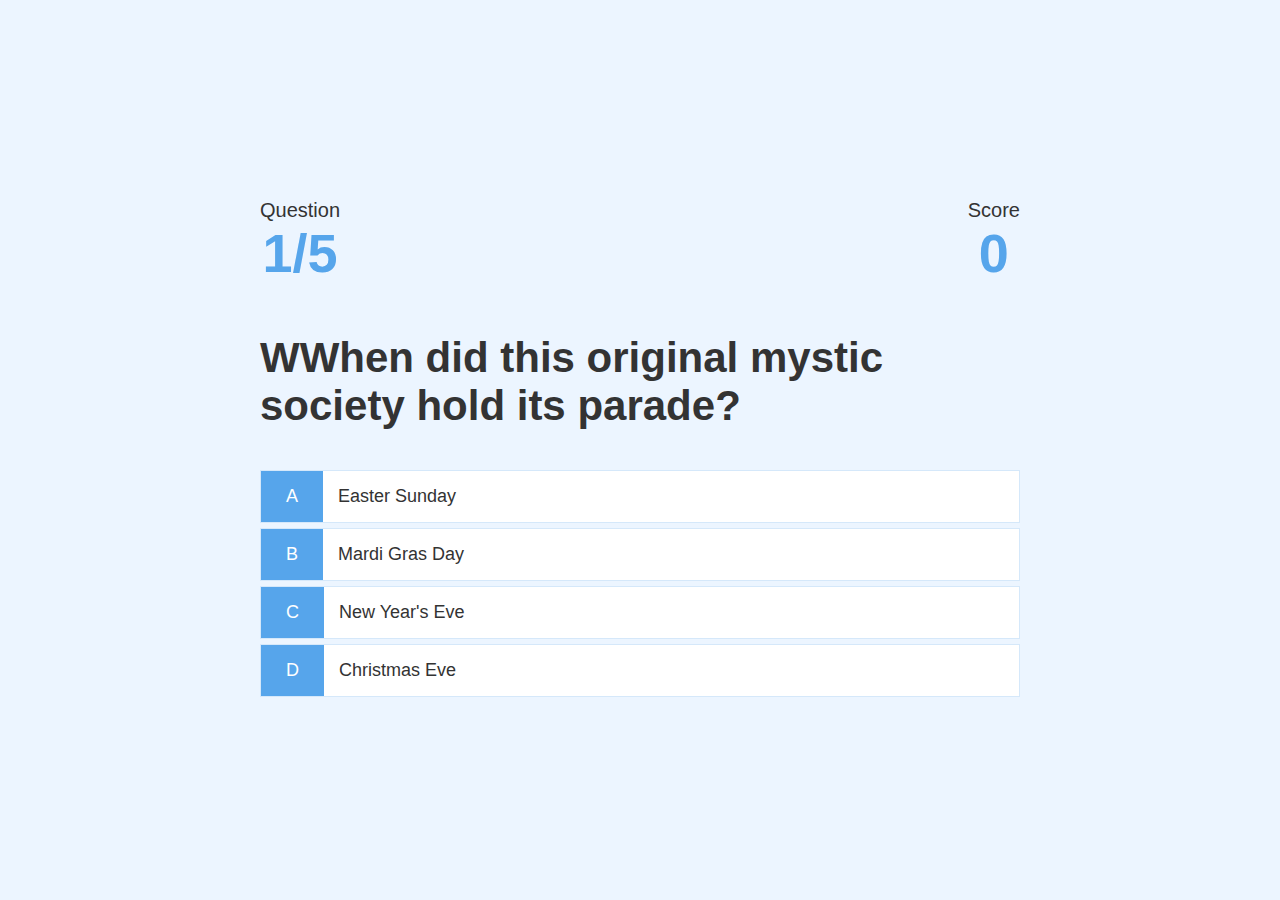
<file: quiz_app/game.html>
<!DOCTYPE html>
<html lang="en">

<head>
  <meta charset="UTF-8" />
  <meta name="viewport" content="width=device-width, initial-scale=1.0" />
  <meta http-equiv="X-UA-Compatible" content="ie=edge" />
  <title>Quick Quiz - Play</title>
  <link rel="stylesheet" href="app.css" />
  <link rel="stylesheet" href="game.css" />
</head>

<body>
  <div class="container">
    <div id="game" class="justify-center flex-column">
      <div id="hud">
        <div id="hud-item">
          <p id="progressText" class="hud-prefix">
            Question
          </p>
          <h1 class="hud-main-text" id="questionCounter"></h1>
        </div>
        <div id="hud-item">
          <p class="hud-prefix">
            Score
          </p>
          <h1 class="hud-main-text" id="score">
            0
          </h1>
        </div>
      </div>
      <h2 id="question">What is the answer to this questions?</h2>
      <div class="choice-container">
        <p class="choice-prefix">A</p>
        <p class="choice-text" data-number="1">choice 1</p>
      </div>
      <div class="choice-container">
        <p class="choice-prefix">B</p>
        <p class="choice-text" data-number="2">choice 2</p>
      </div>
      <div class="choice-container">
        <p class="choice-prefix">C</p>
        <p class="choice-text" data-number="3">choice 3</p>
      </div>
      <div class="choice-container">
        <p class="choice-prefix">D</p>
        <p class="choice-text" data-number="4">choice 4</p>
      </div>
    </div>
  </div>
  <script src="game.js"></script>
</body>

</html>
</file>
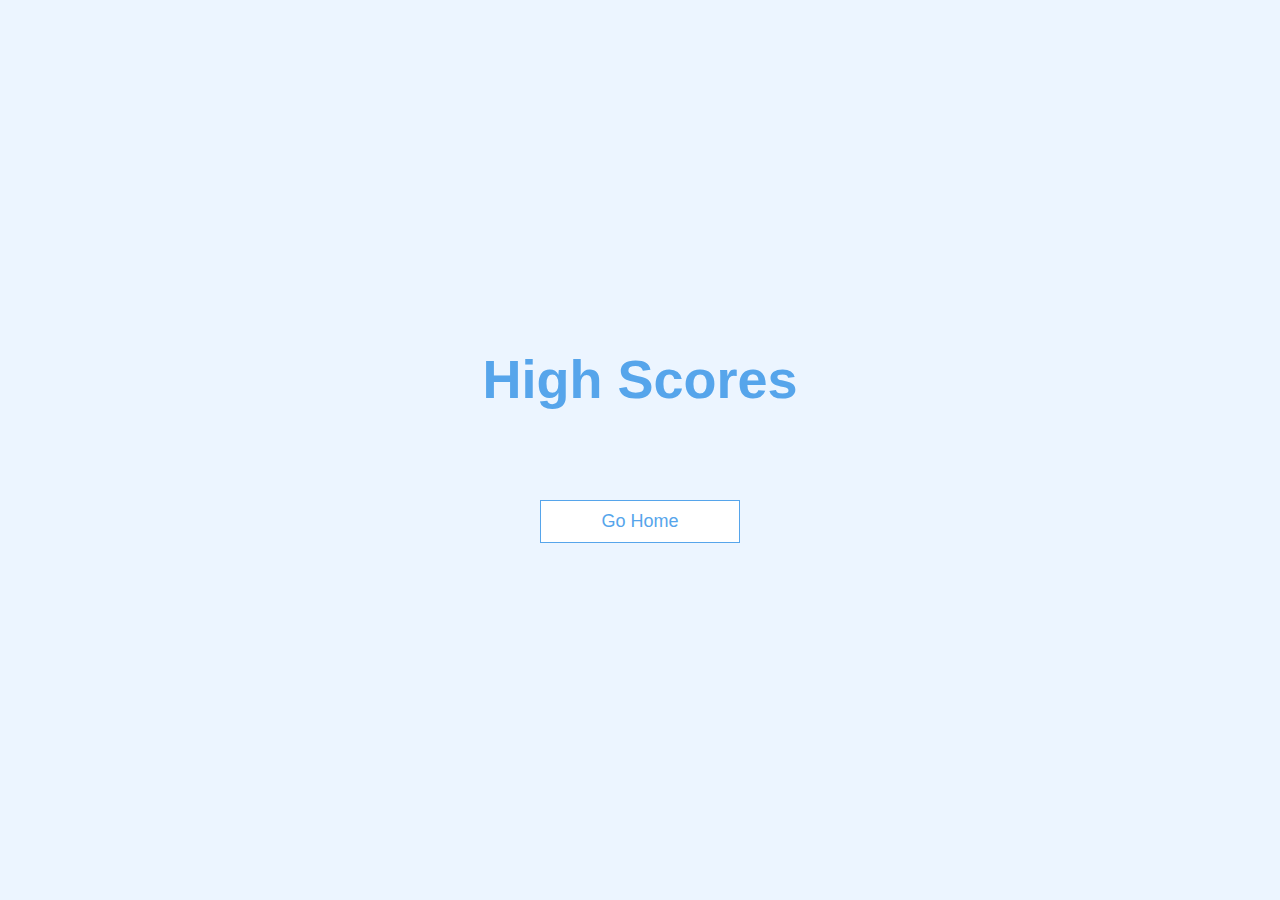
<file: quiz_app/highscores.html>
<!DOCTYPE html>
<html lang="en">
  <head>
    <meta charset="UTF-8" />
    <meta name="viewport" content="width=device-width, initial-scale=1.0" />
    <meta http-equiv="X-UA-Compatible" content="ie=edge" />
    <title>High Scores</title>
    <link rel="stylesheet" href="app.css" />
    <link rel="stylesheet" href="highscores.css" />
  </head>
  <body>
    <div class="container">
      <div id="highScores" class="flex-center flex-column">
        <h1 id="finalScore">High Scores</h1>
        <ul id="highScoresList"></ul>
        <a class="btn" href="index.html">Go Home</a>
      </div>
    </div>
    <script src="highscores.js"></script>
  </body>
</html>
</file>
<file: css/style.css>
/* start template style */
body {
  margin: 0;
  padding: 0;
  overflow-x: hidden;
}

.bgColor {
  background-color: #0D0D0D;
  font-family: "Pattaya";
}

.bgColor .logo {
  width: 100px;
  height: 100px;
}

.bgColor div ul {
  margin: 0 auto;
}

.footerMobile {
  display: none;
}

.footerDekstop {
  display: block;
  background-color: #0D0D0D;
  color: #F2F2F2;
  font-family: "Pattaya";
  bottom: 0;
  left: 0;
  height: 250px;
  margin-bottom: -70px;
  padding-top: 5px;
}

.footerDekstop .grid-container {
  display: -ms-grid;
  display: grid;
  -ms-grid-columns: auto auto;
      grid-template-columns: auto auto;
}

.footerDekstop .item1 {
  -ms-grid-row: 1;
  -ms-grid-row-span: 2;
  grid-row: 1 / span 2;
  margin: 0 auto;
}

.footerDekstop .logo {
  width: 130px;
  height: 130px;
  margin: 10px 35%;
}

.footerDekstop .footerLink {
  text-decoration: none;
  color: #F2F2F2;
}

.footerDekstop .copyright {
  margin: 0 auto;
  padding: 5px 0;
}

.footerDekstop .copyright h6 {
  text-align: center;
  letter-spacing: 10px;
  font-size: 0.4em;
  padding: 12px 0;
}

.footerDekstop .contantUs {
  padding-top: 5px;
  text-align: right;
}

.footerDekstop .contantUs .imgFooter {
  margin-right: 10px;
  width: 40px;
  height: 40px;
  border-radius: 50%;
}

#back-to-top-btn {
  display: block;
  bottom: 20px;
  right: 0px;
  font-size: 26px;
  width: 50px;
  height: 50px;
  background-color: #F2F2F2;
  cursor: pointer;
  outline: none;
  border-radius: 50%;
  -webkit-transition-duration: 0.2s;
          transition-duration: 0.2s;
  -webkit-transition-timing-function: ease-in-out;
          transition-timing-function: ease-in-out;
  -webkit-transition-property: background-color, color;
  transition-property: background-color, color;
}

/* end template style */
/* start index style */
.carousel {
  width: 100%;
  height: 600px;
  font-family: "Roboto";
}

.carousel .carousel-item {
  width: 100%;
  height: 600px;
}

.carousel .carousel-item img {
  width: 100%;
  height: 600px;
}

.mobileImg {
  display: none;
}

.cardsBox {
  width: 100%;
  font-family: "Roboto";
}

.cardsBox .cardItem {
  width: 33%;
}

.cardsBox .cardItem .card .card-img-top {
  width: 200px;
}

.grid-container {
  display: -ms-grid;
  display: grid;
  -ms-grid-columns: banner-1 cardsBox banner-2;
      grid-template-columns: banner-1 cardsBox banner-2;
  font-family: "Roboto";
  font-size: 1em;
}

.grid-container .banner-1,
.grid-container .banner-2 {
  -ms-grid-row: 1;
  -ms-grid-row-span: 2;
  grid-row: 1 / span 2;
}

.grid-container .banner-1 iframe,
.grid-container .banner-2 iframe {
  margin: 0;
  padding: 0;
}

.grid-container .cardsBox {
  -ms-grid-row: 1;
  -ms-grid-row-span: 2;
  grid-row: 1 / span 2;
}

.grid-container .cardsBox .fund-container {
  margin-left: -55px;
  width: 850px;
  position: relative;
  display: -webkit-box;
  display: -ms-flexbox;
  display: flex;
  margin-left: 10px;
  -ms-flex-wrap: wrap;
  flex-wrap: wrap;
  font-size: 1em;
  -webkit-box-pack: justify;
  -ms-flex-pack: justify;
  justify-content: space-between;
  font-family: "Roboto";
}

.grid-container .cardsBox .fund-container .fund-card {
  position: relative;
}

.grid-container .cardsBox .fund-container .fund-card .face {
  width: 250px;
  height: 200px;
  -webkit-transition: 0.5s;
  transition: 0.5s;
}

.grid-container .cardsBox .fund-container .fund-card .face.face1 {
  position: relative;
  background-color: #0D0D0D;
  display: -webkit-box;
  display: -ms-flexbox;
  display: flex;
  -webkit-box-pack: center;
  -ms-flex-pack: center;
  justify-content: center;
  -webkit-box-align: center;
  -ms-flex-align: center;
  align-items: center;
  z-index: 1;
  -webkit-transform: translatey(100px);
  transform: translatey(100px);
}

.grid-container .cardsBox .fund-container .fund-card:hover .face.face1 {
  background-color: #F2CC0F;
  -webkit-transform: translatey(0);
  transform: translatey(0);
}

.grid-container .cardsBox .fund-container .fund-card .face.face1 .fund-content {
  opacity: 0.6;
  -webkit-transition: 0.5s;
  transition: 0.5s;
  text-align: center;
}

.grid-container .cardsBox .fund-container .fund-card:hover .face.face1 .fund-content {
  opacity: 1;
}

.grid-container .cardsBox .fund-container .fund-card .face.face1 .fund-content img {
  max-height: 150px;
}

.grid-container .cardsBox .fund-container .fund-card .face.face1 .fund-content h5 {
  margin: 10px 0 0;
  padding: 0;
  color: #F2F2F2;
  font-family: "Roboto";
}

.grid-container .cardsBox .fund-container .fund-card .face.face2 {
  position: relative;
  background-color: #F2F2F2;
  display: -webkit-box;
  display: -ms-flexbox;
  display: flex;
  -webkit-box-pack: center;
  -ms-flex-pack: center;
  justify-content: center;
  -webkit-box-align: center;
  -ms-flex-align: center;
  align-items: center;
  padding: 10px;
  -webkit-box-sizing: border-box;
  box-sizing: border-box;
  -webkit-box-shadow: 0 18px 20px #0D0D0D;
  box-shadow: 0 18px 20px #0D0D0D;
  -webkit-transform: translatey(-100px);
  transform: translatey(-100px);
}

.grid-container .cardsBox .fund-container .fund-card:hover .face.face2 {
  -webkit-transform: translatey(0);
  transform: translatey(0);
}

.grid-container .cardsBox .fund-container .fund-card .face.face2 .fund-content p {
  margin: 0;
  padding: 0;
}

.grid-container .cardsBox .fund-container .fund-card .face.face2 .fund-content a {
  margin: 15px 0;
  display: inline-block;
  text-decoration: none;
  font-size: 1em;
  font-weight: 900;
  color: #0D0D0D;
  padding: 10px;
  border: 1px solid #0D0D0D;
  cursor: pointer;
}

.grid-container .cardsBox .fund-container .fund-card .face.face2 .fund-content a:hover {
  background-color: #8CBF3F;
  color: #F2F2F2;
}

.btn-quiz {
  position: fixed;
  width: 100px;
  height: 100px;
  top: 50%;
  color: #F2F2F2;
  text-align: left;
  right: -40px;
  background-color: #9453A6;
  -webkit-box-shadow: 0 0 10px 2px #0D0D0D;
          box-shadow: 0 0 10px 2px #0D0D0D;
  border-radius: 50%;
}

.btn-quiz:hover {
  -webkit-box-shadow: inset 0 0 10px 2px #0D0D0D;
          box-shadow: inset 0 0 10px 2px #0D0D0D;
  color: #F2F2F2;
}

/* end index style */
/* start About style */
.grid-container-about {
  display: -ms-grid;
  display: grid;
  -ms-grid-columns: banner-1 aboutbox banner-2;
      grid-template-columns: banner-1 aboutbox banner-2;
  font-family: "Roboto";
  font-size: 1em;
}

.grid-container-about .banner-1,
.grid-container-about .banner-2 {
  -ms-grid-row: 1;
  -ms-grid-row-span: 2;
  grid-row: 1 / span 2;
  width: 200px;
}

.grid-container-about .aboutbox {
  -ms-grid-row: 1;
  -ms-grid-row-span: 2;
  grid-row: 1 / span 2;
  margin-top: 20px;
  color: #0D0D0D;
  font-size: 1em;
  font-family: "Roboto";
  width: 100%;
  line-height: 1.7;
}

.grid-container-about .aboutbox .paraImg {
  width: 250px;
  position: relative;
}

.grid-container-about .aboutbox .row {
  width: 100%;
}

.grid-container-about .aboutbox .italic {
  font-style: italic;
}

.grid-container-about .aboutbox .bold {
  font-weight: bold;
}

/* end About style */
/* start Media style */
.gallery {
  margin: 0 190px;
}

.gallery .row a img {
  padding: 15px;
  -webkit-transition: 0.5s;
  transition: 0.5s;
}

.gallery .row a img:hover {
  -webkit-filter: grayscale(100%);
          filter: grayscale(100%);
  -webkit-transform: scale(1.2);
          transform: scale(1.2);
}

.videos .row {
  width: 100%;
}

.videos .row .videoIframe {
  padding: 10px;
}

/* end Media style */
/* start FAQ style */
.grid-container-faq {
  display: -ms-grid;
  display: grid;
  -ms-grid-columns: banner-1 Faqcontainer banner-2;
      grid-template-columns: banner-1 Faqcontainer banner-2;
  font-family: "Roboto";
  font-size: 1em;
}

.grid-container-faq .banner-1,
.grid-container-faq .banner-2 {
  -ms-grid-row: 1;
  -ms-grid-row-span: 2;
  grid-row: 1 / span 2;
  width: 200px;
}

.grid-container-faq .Faqcontainer .bgColorbtn {
  background-color: #8CBF3F;
}

.grid-container-faq .Faqcontainer .card .bgColorbtn {
  background-color: #8CBF3F;
}

.grid-container-faq .Faqcontainer .card .card-header .bgColorbtn {
  background-color: #8CBF3F;
}

.collapsebtn {
  background-color: #8CBF3F;
  color: #F2F2F2;
  width: 100%;
  text-align: left;
}

.collapsebtn:hover {
  color: #0D0D0D;
}

.moreBtn {
  background-color: #8CBF3F;
  color: #F2F2F2;
  width: 400px;
  text-align: center;
  margin: 0 auto;
}

.moreBtn:hover {
  color: #0D0D0D;
}

.modal-body {
  padding: 5px 20px;
}

.modal-body form .btnSubmit {
  background-color: #9453A6;
  color: #F2F2F2;
  font-family: "Roboto";
  padding: 5px 20px;
  border-radius: 5px;
}

/* end FAQ style */
/* start contant style*/
.grid-container-contant {
  display: -ms-grid;
  display: grid;
  -ms-grid-columns: banner-1 dekstopContant banner-2;
      grid-template-columns: banner-1 dekstopContant banner-2;
  font-family: "Roboto";
  font-size: 1em;
}

.grid-container-contant .banner-1,
.grid-container-contant .banner-2 {
  -ms-grid-row: 1;
  -ms-grid-row-span: 2;
  grid-row: 1 / span 2;
  width: 200px;
}

.grid-container-contant .banner-2 {
  margin-left: 50px;
}

.grid-container-contant .dekstopContant {
  -ms-grid-row: 1;
  -ms-grid-row-span: 2;
  grid-row: 1 / span 2;
  margin-right: 20px;
}

.grid-container-contant .dekstopContant .form {
  -webkit-box-shadow: 0 18px 15px #0D0D0D;
          box-shadow: 0 18px 15px #0D0D0D;
  border: 1px solid #0D0D0D;
  padding: 50px;
  margin: 0 auto;
  border-radius: 5px;
}

.grid-container-contant .dekstopContant .form .form-control {
  width: 500px;
}

.grid-container-contant .dekstopContant .form .btnSubmit {
  background-color: #9453A6;
  color: #F2F2F2;
  font-family: "Roboto";
  padding: 5px 20px;
  border-radius: 5px;
}

.mobileContant {
  display: none;
  margin: 0;
  padding: 0;
}

.mobileContant .form {
  -webkit-box-shadow: 0 18px 15px #0D0D0D;
          box-shadow: 0 18px 15px #0D0D0D;
  border: 1px solid #0D0D0D;
  padding: 10px;
  margin: 0 auto;
  border-radius: 5px;
}

.mobileContant .form .btnSubmit {
  background-color: #9453A6;
  color: #F2F2F2;
  font-family: "Roboto";
  padding: 5px 20px;
  border-radius: 5px;
}

/* end contant style */
/* mobile style */
@media (max-width: 566px) {
  .carousel {
    display: none;
  }
  .mobileImg {
    display: block;
    width: 100%;
  }
  .mobileContant {
    display: block;
  }
  .gallery {
    margin: 0 70px;
  }
  .gallery .row {
    width: 100px;
  }
  .videoIframe {
    width: 400px;
  }
  .dekstopContant {
    display: none;
  }
  .fund-container {
    width: 100%;
  }
  .container {
    width: 100%;
  }
  .grid-container {
    width: 100%;
  }
  .grid-container .cardsBox {
    width: 100%;
  }
  .grid-container .cardsBox mr-2 {
    margin: 0;
  }
  .grid-container .cardsBox ml-3 {
    margin: 0;
  }
  .grid-container .cardsBox .row {
    width: 100px;
    margin-left: 25px;
  }
  .grid-container .cardsBox .row .col-md-4 {
    width: 100%;
  }
  .banner-1,
  .banner-2 {
    display: none;
  }
  #back-to-top-btn {
    margin: 20px 0 10px 5px;
  }
  .fund-card {
    width: 200px;
    margin-left: 70px;
  }
  .paraImg {
    margin-top: 10px;
  }
  .footerDekstop {
    display: none;
  }
  .footerMobile {
    display: block;
    background-color: #0D0D0D;
    color: #F2F2F2;
    font-family: "Pattaya";
    bottom: 0;
    left: 0;
    height: 250px;
    margin-bottom: -70px;
    padding-top: 5px;
    height: 330px;
  }
  .footerMobile .grid-container {
    display: -ms-grid;
    display: grid;
    -ms-grid-columns: auto auto;
        grid-template-columns: auto auto;
  }
  .footerMobile .item1 {
    -ms-grid-row: 1;
    -ms-grid-row-span: 2;
    grid-row: 1 / span 2;
    margin: 0 auto;
  }
  .footerMobile .imgFooter {
    margin-right: 10px;
    width: 40px;
    height: 40px;
    border-radius: 50%;
  }
  .footerMobile .logo {
    width: 100px;
    height: 100px;
    margin: 0 20px;
  }
  .footerMobile div a.footerLink {
    color: #F2F2F2;
    margin: 0 20px;
  }
  .footerMobile .contantUs {
    padding-top: 10px;
    text-align: right;
  }
  .footerMobile .imgFooter {
    margin-right: 10px;
    width: 40px;
    height: 40px;
    border-radius: 50%;
  }
  .footerMobile .copyright {
    margin: 0 auto;
  }
  .footerMobile .copyright h6 {
    text-align: center;
    letter-spacing: 7px;
    font-size: 0.3em;
  }
}
/*# sourceMappingURL=style.css.map */
</file>
<file: quiz_app/app.css>
:root {
  background-color: #ecf5ff;
  font-size: 62.5%;
}

* {
  box-sizing: border-box;
  font-family: Arial, Helvetica, sans-serif;
  margin: 0;
  padding: 0;
  color: #333;
}

h1,
h2,
h3,
h4 {
  margin-bottom: 1rem;
}

h1 {
  font-size: 5.4rem;
  color: #56a5eb;
  margin-bottom: 5rem;
}

h1 > span {
  font-size: 2.4rem;
  font-weight: 500;
}

h2 {
  font-size: 4.2rem;
  margin-bottom: 4rem;
  font-weight: 700;
}

h3 {
  font-size: 2.8rem;
  font-weight: 500;
}

/* UTILITIES */

.container {
  width: 100vw;
  height: 100vh;
  display: flex;
  justify-content: center;
  align-items: center;
  max-width: 80rem;
  margin: 0 auto;
  padding: 2rem;
}

.container > * {
  width: 100%;
}

.flex-column {
  display: flex;
  flex-direction: column;
}

.flex-center {
  justify-content: center;
  align-items: center;
}

.justify-center {
  justify-content: center;
}

.text-center {
  text-align: center;
}

.hidden {
  display: none;
}

/* BUTTONS */
.btn {
  font-size: 1.8rem;
  padding: 1rem 0;
  width: 20rem;
  text-align: center;
  border: 0.1rem solid #56a5eb;
  margin-bottom: 1rem;
  text-decoration: none;
  color: #56a5eb;
  background-color: white;
}

.btn:hover {
  cursor: pointer;
  box-shadow: 0 0.4rem 1.4rem 0 rgba(86, 185, 235, 0.5);
  transform: translateY(-0.1rem);
  transition: transform 150ms;
}

.btn[disabled]:hover {
  cursor: not-allowed;
  box-shadow: none;
  transform: none;
}

/* FORMS */
form {
  width: 100%;
  display: flex;
  flex-direction: column;
  align-items: center;
}

input {
  margin-bottom: 1rem;
  width: 20rem;
  padding: 1.5rem;
  font-size: 1.8rem;
  border: none;
  box-shadow: 0 0.1rem 1.4rem 0 rgba(86, 185, 235, 0.5);
}

input::placeholder {
  color: #aaa;
}
</file>
<file: quiz_app/game.css>
.choice-container {
  display: flex;
  margin-bottom: 0.5rem;
  width: 100%;
  font-size: 1.8rem;
  border: 0.1rem solid rgb(86, 165, 235, 0.25);
  background-color: white;
}

.choice-container:hover {
  cursor: pointer;
  box-shadow: 0 0.4rem 1.4rem 0 rgba(86, 185, 235, 0.5);
  transform: translateY(-0.1rem);
  transition: transform 150ms;
}

.choice-prefix {
  padding: 1.5rem 2.5rem;
  background-color: #56a5eb;
  color: white;
}

.choice-text {
  padding: 1.5rem;
  width: 100%;
}

.correct {
  background-color: #28a745;
}

.incorrect {
  background-color: #dc3545;
}

/* HUD */

#hud {
  display: flex;
  justify-content: space-between;
}

.hud-prefix {
  text-align: center;
  font-size: 2rem;
}

.hud-main-text {
  text-align: center;
}

#progressBar {
  width: 20rem;
  height: 4rem;
  border: 0.3rem solid #56a5eb;
  margin-top: 1.5rem;
}

#progressBarFull {
  height: 3.4rem;
  background-color: #56a5eb;
  width: 0%;
}
</file>
<file: quiz_app/highscores.css>
#highScoresList {
  list-style: none;
  padding-left: 0;
  margin-bottom: 4rem;
}

.high-score {
  font-size: 2.8rem;
  margin-bottom: 0.5rem;
}

.high-score:hover {
  transform: scale(1.025);
}
</file>
